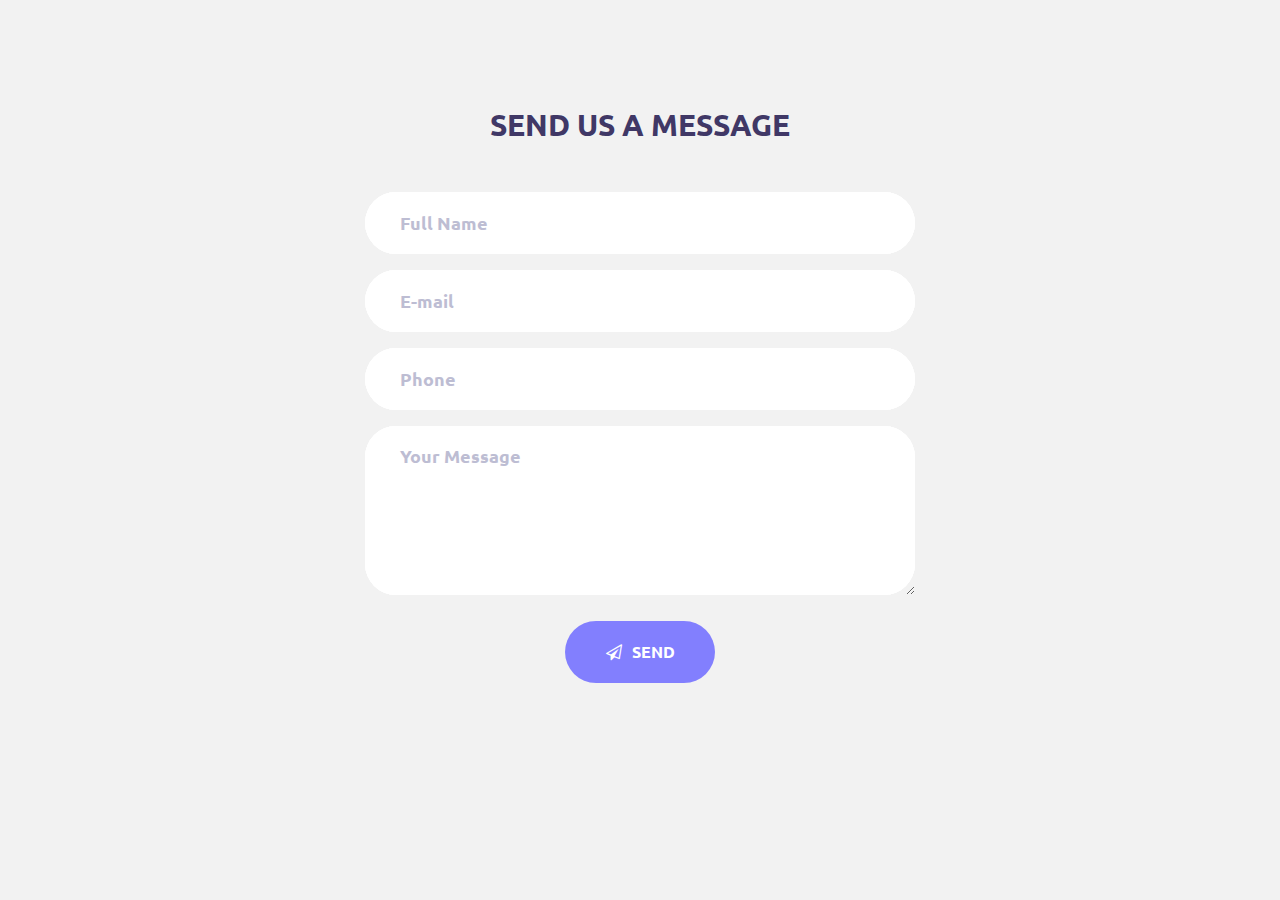
<file: ContactFrom/ContactFrom/index.html>
<!DOCTYPE html>
<html lang="en">
<head>
	<title>Contact</title>
	<meta charset="UTF-8">
	<meta name="viewport" content="width=device-width, initial-scale=1">
<!--===============================================================================================-->
	<link rel="icon" type="image/png" href="images/icons/favicon.ico"/>
<!--===============================================================================================-->
	<link rel="stylesheet" type="text/css" href="vendor/bootstrap/css/bootstrap.min.css">
<!--===============================================================================================-->
	<link rel="stylesheet" type="text/css" href="fonts/font-awesome-4.7.0/css/font-awesome.min.css">
<!--===============================================================================================-->
	<link rel="stylesheet" type="text/css" href="vendor/animate/animate.css">
<!--===============================================================================================-->
	<link rel="stylesheet" type="text/css" href="vendor/css-hamburgers/hamburgers.min.css">
<!--===============================================================================================-->
	<link rel="stylesheet" type="text/css" href="vendor/animsition/css/animsition.min.css">
<!--===============================================================================================-->
	<link rel="stylesheet" type="text/css" href="vendor/select2/select2.min.css">
<!--===============================================================================================-->
	<link rel="stylesheet" type="text/css" href="vendor/daterangepicker/daterangepicker.css">
<!--===============================================================================================-->
	<link rel="stylesheet" type="text/css" href="css/util.css">
	<link rel="stylesheet" type="text/css" href="css/main.css">
<!--===============================================================================================-->
</head>
<body>


	<div class="container-contact100">

		<div class="wrap-contact100">
			<form class="contact100-form validate-form">
				<span class="contact100-form-title">
					Send Us A Message
				</span>

				<div class="wrap-input100 validate-input" data-validate="Please enter your name">
					<input class="input100" type="text" name="name" placeholder="Full Name">
					<span class="focus-input100"></span>
				</div>

				<div class="wrap-input100 validate-input" data-validate = "Please enter your email: e@a.x">
					<input class="input100" type="text" name="email" placeholder="E-mail">
					<span class="focus-input100"></span>
				</div>

				<div class="wrap-input100 validate-input" data-validate = "Please enter your phone">
					<input class="input100" type="text" name="phone" placeholder="Phone">
					<span class="focus-input100"></span>
				</div>

				<div class="wrap-input100 validate-input" data-validate = "Please enter your message">
					<textarea class="input100" name="message" placeholder="Your Message"></textarea>
					<span class="focus-input100"></span>
				</div>

				<div class="container-contact100-form-btn">
					<button class="contact100-form-btn">
						<span>
							<i class="fa fa-paper-plane-o m-r-6" aria-hidden="true"></i>
							Send
						</span>
					</button>
				</div>
			</form>
		</div>
	</div>



	<div id="dropDownSelect1"></div>

<!--===============================================================================================-->
	<script src="vendor/jquery/jquery-3.2.1.min.js"></script>
<!--===============================================================================================-->
	<script src="vendor/animsition/js/animsition.min.js"></script>
<!--===============================================================================================-->
	<script src="vendor/bootstrap/js/popper.js"></script>
	<script src="vendor/bootstrap/js/bootstrap.min.js"></script>
<!--===============================================================================================-->
	<script src="vendor/select2/select2.min.js"></script>
<!--===============================================================================================-->
	<script src="vendor/daterangepicker/moment.min.js"></script>
	<script src="vendor/daterangepicker/daterangepicker.js"></script>
<!--===============================================================================================-->
	<script src="vendor/countdowntime/countdowntime.js"></script>
<!--===============================================================================================-->
	<script src="js/main.js"></script>

<!-- Global site tag (gtag.js) - Google Analytics -->
<script async src="https://www.googletagmanager.com/gtag/js?id=UA-23581568-13"></script>
<script>
  window.dataLayer = window.dataLayer || [];
  function gtag(){dataLayer.push(arguments);}
  gtag('js', new Date());

  gtag('config', 'UA-23581568-13');
</script>

</body>
</html>
</file>
<file: ContactFrom/ContactFrom/vendor/daterangepicker/daterangepicker.css>
.daterangepicker {
  position: absolute;
  color: inherit;
  background-color: #fff;
  border-radius: 4px;
  width: 278px;
  padding: 4px;
  margin-top: 1px;
  top: 100px;
  left: 20px;
  /* Calendars */ }
  .daterangepicker:before, .daterangepicker:after {
    position: absolute;
    display: inline-block;
    border-bottom-color: rgba(0, 0, 0, 0.2);
    content: ''; }
  .daterangepicker:before {
    top: -7px;
    border-right: 7px solid transparent;
    border-left: 7px solid transparent;
    border-bottom: 7px solid #ccc; }
  .daterangepicker:after {
    top: -6px;
    border-right: 6px solid transparent;
    border-bottom: 6px solid #fff;
    border-left: 6px solid transparent; }
  .daterangepicker.opensleft:before {
    right: 9px; }
  .daterangepicker.opensleft:after {
    right: 10px; }
  .daterangepicker.openscenter:before {
    left: 0;
    right: 0;
    width: 0;
    margin-left: auto;
    margin-right: auto; }
  .daterangepicker.openscenter:after {
    left: 0;
    right: 0;
    width: 0;
    margin-left: auto;
    margin-right: auto; }
  .daterangepicker.opensright:before {
    left: 9px; }
  .daterangepicker.opensright:after {
    left: 10px; }
  .daterangepicker.dropup {
    margin-top: -5px; }
    .daterangepicker.dropup:before {
      top: initial;
      bottom: -7px;
      border-bottom: initial;
      border-top: 7px solid #ccc; }
    .daterangepicker.dropup:after {
      top: initial;
      bottom: -6px;
      border-bottom: initial;
      border-top: 6px solid #fff; }
  .daterangepicker.dropdown-menu {
    max-width: none;
    z-index: 3001; }
  .daterangepicker.single .ranges, .daterangepicker.single .calendar {
    float: none; }
  .daterangepicker.show-calendar .calendar {
    display: block; }
  .daterangepicker .calendar {
    display: none;
    max-width: 270px;
    margin: 4px; }
    .daterangepicker .calendar.single .calendar-table {
      border: none; }
    .daterangepicker .calendar th, .daterangepicker .calendar td {
      white-space: nowrap;
      text-align: center;
      min-width: 32px; }
  .daterangepicker .calendar-table {
    border: 1px solid #fff;
    padding: 4px;
    border-radius: 4px;
    background-color: #fff; }
  .daterangepicker table {
    width: 100%;
    margin: 0; }
  .daterangepicker td, .daterangepicker th {
    text-align: center;
    width: 20px;
    height: 20px;
    border-radius: 4px;
    border: 1px solid transparent;
    white-space: nowrap;
    cursor: pointer; }
    .daterangepicker td.available:hover, .daterangepicker th.available:hover {
      background-color: #eee;
      border-color: transparent;
      color: inherit; }
    .daterangepicker td.week, .daterangepicker th.week {
      font-size: 80%;
      color: #ccc; }
  .daterangepicker td.off, .daterangepicker td.off.in-range, .daterangepicker td.off.start-date, .daterangepicker td.off.end-date {
    background-color: #fff;
    border-color: transparent;
    color: #999; }
  .daterangepicker td.in-range {
    background-color: #ebf4f8;
    border-color: transparent;
    color: #000;
    border-radius: 0; }
  .daterangepicker td.start-date {
    border-radius: 4px 0 0 4px; }
  .daterangepicker td.end-date {
    border-radius: 0 4px 4px 0; }
  .daterangepicker td.start-date.end-date {
    border-radius: 4px; }
  .daterangepicker td.active, .daterangepicker td.active:hover {
    background-color: #357ebd;
    border-color: transparent;
    color: #fff; }
  .daterangepicker th.month {
    width: auto; }
  .daterangepicker td.disabled, .daterangepicker option.disabled {
    color: #999;
    cursor: not-allowed;
    text-decoration: line-through; }
  .daterangepicker select.monthselect, .daterangepicker select.yearselect {
    font-size: 12px;
    padding: 1px;
    height: auto;
    margin: 0;
    cursor: default; }
  .daterangepicker select.monthselect {
    margin-right: 2%;
    width: 56%; }
  .daterangepicker select.yearselect {
    width: 40%; }
  .daterangepicker select.hourselect, .daterangepicker select.minuteselect, .daterangepicker select.secondselect, .daterangepicker select.ampmselect {
    width: 50px;
    margin-bottom: 0; }
  .daterangepicker .input-mini {
    border: 1px solid #ccc;
    border-radius: 4px;
    color: #555;
    height: 30px;
    line-height: 30px;
    display: block;
    vertical-align: middle;
    margin: 0 0 5px 0;
    padding: 0 6px 0 28px;
    width: 100%; }
    .daterangepicker .input-mini.active {
      border: 1px solid #08c;
      border-radius: 4px; }
  .daterangepicker .daterangepicker_input {
    position: relative; }
    .daterangepicker .daterangepicker_input i {
      position: absolute;
      left: 8px;
      top: 8px; }
  .daterangepicker.rtl .input-mini {
    padding-right: 28px;
    padding-left: 6px; }
  .daterangepicker.rtl .daterangepicker_input i {
    left: auto;
    right: 8px; }
  .daterangepicker .calendar-time {
    text-align: center;
    margin: 5px auto;
    line-height: 30px;
    position: relative;
    padding-left: 28px; }
    .daterangepicker .calendar-time select.disabled {
      color: #ccc;
      cursor: not-allowed; }

.ranges {
  font-size: 11px;
  float: none;
  margin: 4px;
  text-align: left; }
  .ranges ul {
    list-style: none;
    margin: 0 auto;
    padding: 0;
    width: 100%; }
  .ranges li {
    font-size: 13px;
    background-color: #f5f5f5;
    border: 1px solid #f5f5f5;
    border-radius: 4px;
    color: #08c;
    padding: 3px 12px;
    margin-bottom: 8px;
    cursor: pointer; }
    .ranges li:hover {
      background-color: #08c;
      border: 1px solid #08c;
      color: #fff; }
    .ranges li.active {
      background-color: #08c;
      border: 1px solid #08c;
      color: #fff; }

/*  Larger Screen Styling */
@media (min-width: 564px) {
  .daterangepicker {
    width: auto; }
    .daterangepicker .ranges ul {
      width: 160px; }
    .daterangepicker.single .ranges ul {
      width: 100%; }
    .daterangepicker.single .calendar.left {
      clear: none; }
    .daterangepicker.single.ltr .ranges, .daterangepicker.single.ltr .calendar {
      float: left; }
    .daterangepicker.single.rtl .ranges, .daterangepicker.single.rtl .calendar {
      float: right; }
    .daterangepicker.ltr {
      direction: ltr;
      text-align: left; }
      .daterangepicker.ltr .calendar.left {
        clear: left;
        margin-right: 0; }
        .daterangepicker.ltr .calendar.left .calendar-table {
          border-right: none;
          border-top-right-radius: 0;
          border-bottom-right-radius: 0; }
      .daterangepicker.ltr .calendar.right {
        margin-left: 0; }
        .daterangepicker.ltr .calendar.right .calendar-table {
          border-left: none;
          border-top-left-radius: 0;
          border-bottom-left-radius: 0; }
      .daterangepicker.ltr .left .daterangepicker_input {
        padding-right: 12px; }
      .daterangepicker.ltr .calendar.left .calendar-table {
        padding-right: 12px; }
      .daterangepicker.ltr .ranges, .daterangepicker.ltr .calendar {
        float: left; }
    .daterangepicker.rtl {
      direction: rtl;
      text-align: right; }
      .daterangepicker.rtl .calendar.left {
        clear: right;
        margin-left: 0; }
        .daterangepicker.rtl .calendar.left .calendar-table {
          border-left: none;
          border-top-left-radius: 0;
          border-bottom-left-radius: 0; }
      .daterangepicker.rtl .calendar.right {
        margin-right: 0; }
        .daterangepicker.rtl .calendar.right .calendar-table {
          border-right: none;
          border-top-right-radius: 0;
          border-bottom-right-radius: 0; }
      .daterangepicker.rtl .left .daterangepicker_input {
        padding-left: 12px; }
      .daterangepicker.rtl .calendar.left .calendar-table {
        padding-left: 12px; }
      .daterangepicker.rtl .ranges, .daterangepicker.rtl .calendar {
        text-align: right;
        float: right; } }
@media (min-width: 730px) {
  .daterangepicker .ranges {
    width: auto; }
  .daterangepicker.ltr .ranges {
    float: left; }
  .daterangepicker.rtl .ranges {
    float: right; }
  .daterangepicker .calendar.left {
    clear: none !important; } }
</file>
<file: ContactFrom/ContactFrom/css/util.css>
/*[ FONT SIZE ]
///////////////////////////////////////////////////////////
*/
.fs-1 {font-size: 1px;}
.fs-2 {font-size: 2px;}
.fs-3 {font-size: 3px;}
.fs-4 {font-size: 4px;}
.fs-5 {font-size: 5px;}
.fs-6 {font-size: 6px;}
.fs-7 {font-size: 7px;}
.fs-8 {font-size: 8px;}
.fs-9 {font-size: 9px;}
.fs-10 {font-size: 10px;}
.fs-11 {font-size: 11px;}
.fs-12 {font-size: 12px;}
.fs-13 {font-size: 13px;}
.fs-14 {font-size: 14px;}
.fs-15 {font-size: 15px;}
.fs-16 {font-size: 16px;}
.fs-17 {font-size: 17px;}
.fs-18 {font-size: 18px;}
.fs-19 {font-size: 19px;}
.fs-20 {font-size: 20px;}
.fs-21 {font-size: 21px;}
.fs-22 {font-size: 22px;}
.fs-23 {font-size: 23px;}
.fs-24 {font-size: 24px;}
.fs-25 {font-size: 25px;}
.fs-26 {font-size: 26px;}
.fs-27 {font-size: 27px;}
.fs-28 {font-size: 28px;}
.fs-29 {font-size: 29px;}
.fs-30 {font-size: 30px;}
.fs-31 {font-size: 31px;}
.fs-32 {font-size: 32px;}
.fs-33 {font-size: 33px;}
.fs-34 {font-size: 34px;}
.fs-35 {font-size: 35px;}
.fs-36 {font-size: 36px;}
.fs-37 {font-size: 37px;}
.fs-38 {font-size: 38px;}
.fs-39 {font-size: 39px;}
.fs-40 {font-size: 40px;}
.fs-41 {font-size: 41px;}
.fs-42 {font-size: 42px;}
.fs-43 {font-size: 43px;}
.fs-44 {font-size: 44px;}
.fs-45 {font-size: 45px;}
.fs-46 {font-size: 46px;}
.fs-47 {font-size: 47px;}
.fs-48 {font-size: 48px;}
.fs-49 {font-size: 49px;}
.fs-50 {font-size: 50px;}
.fs-51 {font-size: 51px;}
.fs-52 {font-size: 52px;}
.fs-53 {font-size: 53px;}
.fs-54 {font-size: 54px;}
.fs-55 {font-size: 55px;}
.fs-56 {font-size: 56px;}
.fs-57 {font-size: 57px;}
.fs-58 {font-size: 58px;}
.fs-59 {font-size: 59px;}
.fs-60 {font-size: 60px;}
.fs-61 {font-size: 61px;}
.fs-62 {font-size: 62px;}
.fs-63 {font-size: 63px;}
.fs-64 {font-size: 64px;}
.fs-65 {font-size: 65px;}
.fs-66 {font-size: 66px;}
.fs-67 {font-size: 67px;}
.fs-68 {font-size: 68px;}
.fs-69 {font-size: 69px;}
.fs-70 {font-size: 70px;}
.fs-71 {font-size: 71px;}
.fs-72 {font-size: 72px;}
.fs-73 {font-size: 73px;}
.fs-74 {font-size: 74px;}
.fs-75 {font-size: 75px;}
.fs-76 {font-size: 76px;}
.fs-77 {font-size: 77px;}
.fs-78 {font-size: 78px;}
.fs-79 {font-size: 79px;}
.fs-80 {font-size: 80px;}
.fs-81 {font-size: 81px;}
.fs-82 {font-size: 82px;}
.fs-83 {font-size: 83px;}
.fs-84 {font-size: 84px;}
.fs-85 {font-size: 85px;}
.fs-86 {font-size: 86px;}
.fs-87 {font-size: 87px;}
.fs-88 {font-size: 88px;}
.fs-89 {font-size: 89px;}
.fs-90 {font-size: 90px;}
.fs-91 {font-size: 91px;}
.fs-92 {font-size: 92px;}
.fs-93 {font-size: 93px;}
.fs-94 {font-size: 94px;}
.fs-95 {font-size: 95px;}
.fs-96 {font-size: 96px;}
.fs-97 {font-size: 97px;}
.fs-98 {font-size: 98px;}
.fs-99 {font-size: 99px;}
.fs-100 {font-size: 100px;}
.fs-101 {font-size: 101px;}
.fs-102 {font-size: 102px;}
.fs-103 {font-size: 103px;}
.fs-104 {font-size: 104px;}
.fs-105 {font-size: 105px;}
.fs-106 {font-size: 106px;}
.fs-107 {font-size: 107px;}
.fs-108 {font-size: 108px;}
.fs-109 {font-size: 109px;}
.fs-110 {font-size: 110px;}
.fs-111 {font-size: 111px;}
.fs-112 {font-size: 112px;}
.fs-113 {font-size: 113px;}
.fs-114 {font-size: 114px;}
.fs-115 {font-size: 115px;}
.fs-116 {font-size: 116px;}
.fs-117 {font-size: 117px;}
.fs-118 {font-size: 118px;}
.fs-119 {font-size: 119px;}
.fs-120 {font-size: 120px;}
.fs-121 {font-size: 121px;}
.fs-122 {font-size: 122px;}
.fs-123 {font-size: 123px;}
.fs-124 {font-size: 124px;}
.fs-125 {font-size: 125px;}
.fs-126 {font-size: 126px;}
.fs-127 {font-size: 127px;}
.fs-128 {font-size: 128px;}
.fs-129 {font-size: 129px;}
.fs-130 {font-size: 130px;}
.fs-131 {font-size: 131px;}
.fs-132 {font-size: 132px;}
.fs-133 {font-size: 133px;}
.fs-134 {font-size: 134px;}
.fs-135 {font-size: 135px;}
.fs-136 {font-size: 136px;}
.fs-137 {font-size: 137px;}
.fs-138 {font-size: 138px;}
.fs-139 {font-size: 139px;}
.fs-140 {font-size: 140px;}
.fs-141 {font-size: 141px;}
.fs-142 {font-size: 142px;}
.fs-143 {font-size: 143px;}
.fs-144 {font-size: 144px;}
.fs-145 {font-size: 145px;}
.fs-146 {font-size: 146px;}
.fs-147 {font-size: 147px;}
.fs-148 {font-size: 148px;}
.fs-149 {font-size: 149px;}
.fs-150 {font-size: 150px;}
.fs-151 {font-size: 151px;}
.fs-152 {font-size: 152px;}
.fs-153 {font-size: 153px;}
.fs-154 {font-size: 154px;}
.fs-155 {font-size: 155px;}
.fs-156 {font-size: 156px;}
.fs-157 {font-size: 157px;}
.fs-158 {font-size: 158px;}
.fs-159 {font-size: 159px;}
.fs-160 {font-size: 160px;}
.fs-161 {font-size: 161px;}
.fs-162 {font-size: 162px;}
.fs-163 {font-size: 163px;}
.fs-164 {font-size: 164px;}
.fs-165 {font-size: 165px;}
.fs-166 {font-size: 166px;}
.fs-167 {font-size: 167px;}
.fs-168 {font-size: 168px;}
.fs-169 {font-size: 169px;}
.fs-170 {font-size: 170px;}
.fs-171 {font-size: 171px;}
.fs-172 {font-size: 172px;}
.fs-173 {font-size: 173px;}
.fs-174 {font-size: 174px;}
.fs-175 {font-size: 175px;}
.fs-176 {font-size: 176px;}
.fs-177 {font-size: 177px;}
.fs-178 {font-size: 178px;}
.fs-179 {font-size: 179px;}
.fs-180 {font-size: 180px;}
.fs-181 {font-size: 181px;}
.fs-182 {font-size: 182px;}
.fs-183 {font-size: 183px;}
.fs-184 {font-size: 184px;}
.fs-185 {font-size: 185px;}
.fs-186 {font-size: 186px;}
.fs-187 {font-size: 187px;}
.fs-188 {font-size: 188px;}
.fs-189 {font-size: 189px;}
.fs-190 {font-size: 190px;}
.fs-191 {font-size: 191px;}
.fs-192 {font-size: 192px;}
.fs-193 {font-size: 193px;}
.fs-194 {font-size: 194px;}
.fs-195 {font-size: 195px;}
.fs-196 {font-size: 196px;}
.fs-197 {font-size: 197px;}
.fs-198 {font-size: 198px;}
.fs-199 {font-size: 199px;}
.fs-200 {font-size: 200px;}

/*[ PADDING ]
///////////////////////////////////////////////////////////
*/
.p-t-0 {padding-top: 0px;}
.p-t-1 {padding-top: 1px;}
.p-t-2 {padding-top: 2px;}
.p-t-3 {padding-top: 3px;}
.p-t-4 {padding-top: 4px;}
.p-t-5 {padding-top: 5px;}
.p-t-6 {padding-top: 6px;}
.p-t-7 {padding-top: 7px;}
.p-t-8 {padding-top: 8px;}
.p-t-9 {padding-top: 9px;}
.p-t-10 {padding-top: 10px;}
.p-t-11 {padding-top: 11px;}
.p-t-12 {padding-top: 12px;}
.p-t-13 {padding-top: 13px;}
.p-t-14 {padding-top: 14px;}
.p-t-15 {padding-top: 15px;}
.p-t-16 {padding-top: 16px;}
.p-t-17 {padding-top: 17px;}
.p-t-18 {padding-top: 18px;}
.p-t-19 {padding-top: 19px;}
.p-t-20 {padding-top: 20px;}
.p-t-21 {padding-top: 21px;}
.p-t-22 {padding-top: 22px;}
.p-t-23 {padding-top: 23px;}
.p-t-24 {padding-top: 24px;}
.p-t-25 {padding-top: 25px;}
.p-t-26 {padding-top: 26px;}
.p-t-27 {padding-top: 27px;}
.p-t-28 {padding-top: 28px;}
.p-t-29 {padding-top: 29px;}
.p-t-30 {padding-top: 30px;}
.p-t-31 {padding-top: 31px;}
.p-t-32 {padding-top: 32px;}
.p-t-33 {padding-top: 33px;}
.p-t-34 {padding-top: 34px;}
.p-t-35 {padding-top: 35px;}
.p-t-36 {padding-top: 36px;}
.p-t-37 {padding-top: 37px;}
.p-t-38 {padding-top: 38px;}
.p-t-39 {padding-top: 39px;}
.p-t-40 {padding-top: 40px;}
.p-t-41 {padding-top: 41px;}
.p-t-42 {padding-top: 42px;}
.p-t-43 {padding-top: 43px;}
.p-t-44 {padding-top: 44px;}
.p-t-45 {padding-top: 45px;}
.p-t-46 {padding-top: 46px;}
.p-t-47 {padding-top: 47px;}
.p-t-48 {padding-top: 48px;}
.p-t-49 {padding-top: 49px;}
.p-t-50 {padding-top: 50px;}
.p-t-51 {padding-top: 51px;}
.p-t-52 {padding-top: 52px;}
.p-t-53 {padding-top: 53px;}
.p-t-54 {padding-top: 54px;}
.p-t-55 {padding-top: 55px;}
.p-t-56 {padding-top: 56px;}
.p-t-57 {padding-top: 57px;}
.p-t-58 {padding-top: 58px;}
.p-t-59 {padding-top: 59px;}
.p-t-60 {padding-top: 60px;}
.p-t-61 {padding-top: 61px;}
.p-t-62 {padding-top: 62px;}
.p-t-63 {padding-top: 63px;}
.p-t-64 {padding-top: 64px;}
.p-t-65 {padding-top: 65px;}
.p-t-66 {padding-top: 66px;}
.p-t-67 {padding-top: 67px;}
.p-t-68 {padding-top: 68px;}
.p-t-69 {padding-top: 69px;}
.p-t-70 {padding-top: 70px;}
.p-t-71 {padding-top: 71px;}
.p-t-72 {padding-top: 72px;}
.p-t-73 {padding-top: 73px;}
.p-t-74 {padding-top: 74px;}
.p-t-75 {padding-top: 75px;}
.p-t-76 {padding-top: 76px;}
.p-t-77 {padding-top: 77px;}
.p-t-78 {padding-top: 78px;}
.p-t-79 {padding-top: 79px;}
.p-t-80 {padding-top: 80px;}
.p-t-81 {padding-top: 81px;}
.p-t-82 {padding-top: 82px;}
.p-t-83 {padding-top: 83px;}
.p-t-84 {padding-top: 84px;}
.p-t-85 {padding-top: 85px;}
.p-t-86 {padding-top: 86px;}
.p-t-87 {padding-top: 87px;}
.p-t-88 {padding-top: 88px;}
.p-t-89 {padding-top: 89px;}
.p-t-90 {padding-top: 90px;}
.p-t-91 {padding-top: 91px;}
.p-t-92 {padding-top: 92px;}
.p-t-93 {padding-top: 93px;}
.p-t-94 {padding-top: 94px;}
.p-t-95 {padding-top: 95px;}
.p-t-96 {padding-top: 96px;}
.p-t-97 {padding-top: 97px;}
.p-t-98 {padding-top: 98px;}
.p-t-99 {padding-top: 99px;}
.p-t-100 {padding-top: 100px;}
.p-t-101 {padding-top: 101px;}
.p-t-102 {padding-top: 102px;}
.p-t-103 {padding-top: 103px;}
.p-t-104 {padding-top: 104px;}
.p-t-105 {padding-top: 105px;}
.p-t-106 {padding-top: 106px;}
.p-t-107 {padding-top: 107px;}
.p-t-108 {padding-top: 108px;}
.p-t-109 {padding-top: 109px;}
.p-t-110 {padding-top: 110px;}
.p-t-111 {padding-top: 111px;}
.p-t-112 {padding-top: 112px;}
.p-t-113 {padding-top: 113px;}
.p-t-114 {padding-top: 114px;}
.p-t-115 {padding-top: 115px;}
.p-t-116 {padding-top: 116px;}
.p-t-117 {padding-top: 117px;}
.p-t-118 {padding-top: 118px;}
.p-t-119 {padding-top: 119px;}
.p-t-120 {padding-top: 120px;}
.p-t-121 {padding-top: 121px;}
.p-t-122 {padding-top: 122px;}
.p-t-123 {padding-top: 123px;}
.p-t-124 {padding-top: 124px;}
.p-t-125 {padding-top: 125px;}
.p-t-126 {padding-top: 126px;}
.p-t-127 {padding-top: 127px;}
.p-t-128 {padding-top: 128px;}
.p-t-129 {padding-top: 129px;}
.p-t-130 {padding-top: 130px;}
.p-t-131 {padding-top: 131px;}
.p-t-132 {padding-top: 132px;}
.p-t-133 {padding-top: 133px;}
.p-t-134 {padding-top: 134px;}
.p-t-135 {padding-top: 135px;}
.p-t-136 {padding-top: 136px;}
.p-t-137 {padding-top: 137px;}
.p-t-138 {padding-top: 138px;}
.p-t-139 {padding-top: 139px;}
.p-t-140 {padding-top: 140px;}
.p-t-141 {padding-top: 141px;}
.p-t-142 {padding-top: 142px;}
.p-t-143 {padding-top: 143px;}
.p-t-144 {padding-top: 144px;}
.p-t-145 {padding-top: 145px;}
.p-t-146 {padding-top: 146px;}
.p-t-147 {padding-top: 147px;}
.p-t-148 {padding-top: 148px;}
.p-t-149 {padding-top: 149px;}
.p-t-150 {padding-top: 150px;}
.p-t-151 {padding-top: 151px;}
.p-t-152 {padding-top: 152px;}
.p-t-153 {padding-top: 153px;}
.p-t-154 {padding-top: 154px;}
.p-t-155 {padding-top: 155px;}
.p-t-156 {padding-top: 156px;}
.p-t-157 {padding-top: 157px;}
.p-t-158 {padding-top: 158px;}
.p-t-159 {padding-top: 159px;}
.p-t-160 {padding-top: 160px;}
.p-t-161 {padding-top: 161px;}
.p-t-162 {padding-top: 162px;}
.p-t-163 {padding-top: 163px;}
.p-t-164 {padding-top: 164px;}
.p-t-165 {padding-top: 165px;}
.p-t-166 {padding-top: 166px;}
.p-t-167 {padding-top: 167px;}
.p-t-168 {padding-top: 168px;}
.p-t-169 {padding-top: 169px;}
.p-t-170 {padding-top: 170px;}
.p-t-171 {padding-top: 171px;}
.p-t-172 {padding-top: 172px;}
.p-t-173 {padding-top: 173px;}
.p-t-174 {padding-top: 174px;}
.p-t-175 {padding-top: 175px;}
.p-t-176 {padding-top: 176px;}
.p-t-177 {padding-top: 177px;}
.p-t-178 {padding-top: 178px;}
.p-t-179 {padding-top: 179px;}
.p-t-180 {padding-top: 180px;}
.p-t-181 {padding-top: 181px;}
.p-t-182 {padding-top: 182px;}
.p-t-183 {padding-top: 183px;}
.p-t-184 {padding-top: 184px;}
.p-t-185 {padding-top: 185px;}
.p-t-186 {padding-top: 186px;}
.p-t-187 {padding-top: 187px;}
.p-t-188 {padding-top: 188px;}
.p-t-189 {padding-top: 189px;}
.p-t-190 {padding-top: 190px;}
.p-t-191 {padding-top: 191px;}
.p-t-192 {padding-top: 192px;}
.p-t-193 {padding-top: 193px;}
.p-t-194 {padding-top: 194px;}
.p-t-195 {padding-top: 195px;}
.p-t-196 {padding-top: 196px;}
.p-t-197 {padding-top: 197px;}
.p-t-198 {padding-top: 198px;}
.p-t-199 {padding-top: 199px;}
.p-t-200 {padding-top: 200px;}
.p-t-201 {padding-top: 201px;}
.p-t-202 {padding-top: 202px;}
.p-t-203 {padding-top: 203px;}
.p-t-204 {padding-top: 204px;}
.p-t-205 {padding-top: 205px;}
.p-t-206 {padding-top: 206px;}
.p-t-207 {padding-top: 207px;}
.p-t-208 {padding-top: 208px;}
.p-t-209 {padding-top: 209px;}
.p-t-210 {padding-top: 210px;}
.p-t-211 {padding-top: 211px;}
.p-t-212 {padding-top: 212px;}
.p-t-213 {padding-top: 213px;}
.p-t-214 {padding-top: 214px;}
.p-t-215 {padding-top: 215px;}
.p-t-216 {padding-top: 216px;}
.p-t-217 {padding-top: 217px;}
.p-t-218 {padding-top: 218px;}
.p-t-219 {padding-top: 219px;}
.p-t-220 {padding-top: 220px;}
.p-t-221 {padding-top: 221px;}
.p-t-222 {padding-top: 222px;}
.p-t-223 {padding-top: 223px;}
.p-t-224 {padding-top: 224px;}
.p-t-225 {padding-top: 225px;}
.p-t-226 {padding-top: 226px;}
.p-t-227 {padding-top: 227px;}
.p-t-228 {padding-top: 228px;}
.p-t-229 {padding-top: 229px;}
.p-t-230 {padding-top: 230px;}
.p-t-231 {padding-top: 231px;}
.p-t-232 {padding-top: 232px;}
.p-t-233 {padding-top: 233px;}
.p-t-234 {padding-top: 234px;}
.p-t-235 {padding-top: 235px;}
.p-t-236 {padding-top: 236px;}
.p-t-237 {padding-top: 237px;}
.p-t-238 {padding-top: 238px;}
.p-t-239 {padding-top: 239px;}
.p-t-240 {padding-top: 240px;}
.p-t-241 {padding-top: 241px;}
.p-t-242 {padding-top: 242px;}
.p-t-243 {padding-top: 243px;}
.p-t-244 {padding-top: 244px;}
.p-t-245 {padding-top: 245px;}
.p-t-246 {padding-top: 246px;}
.p-t-247 {padding-top: 247px;}
.p-t-248 {padding-top: 248px;}
.p-t-249 {padding-top: 249px;}
.p-t-250 {padding-top: 250px;}
.p-b-0 {padding-bottom: 0px;}
.p-b-1 {padding-bottom: 1px;}
.p-b-2 {padding-bottom: 2px;}
.p-b-3 {padding-bottom: 3px;}
.p-b-4 {padding-bottom: 4px;}
.p-b-5 {padding-bottom: 5px;}
.p-b-6 {padding-bottom: 6px;}
.p-b-7 {padding-bottom: 7px;}
.p-b-8 {padding-bottom: 8px;}
.p-b-9 {padding-bottom: 9px;}
.p-b-10 {padding-bottom: 10px;}
.p-b-11 {padding-bottom: 11px;}
.p-b-12 {padding-bottom: 12px;}
.p-b-13 {padding-bottom: 13px;}
.p-b-14 {padding-bottom: 14px;}
.p-b-15 {padding-bottom: 15px;}
.p-b-16 {padding-bottom: 16px;}
.p-b-17 {padding-bottom: 17px;}
.p-b-18 {padding-bottom: 18px;}
.p-b-19 {padding-bottom: 19px;}
.p-b-20 {padding-bottom: 20px;}
.p-b-21 {padding-bottom: 21px;}
.p-b-22 {padding-bottom: 22px;}
.p-b-23 {padding-bottom: 23px;}
.p-b-24 {padding-bottom: 24px;}
.p-b-25 {padding-bottom: 25px;}
.p-b-26 {padding-bottom: 26px;}
.p-b-27 {padding-bottom: 27px;}
.p-b-28 {padding-bottom: 28px;}
.p-b-29 {padding-bottom: 29px;}
.p-b-30 {padding-bottom: 30px;}
.p-b-31 {padding-bottom: 31px;}
.p-b-32 {padding-bottom: 32px;}
.p-b-33 {padding-bottom: 33px;}
.p-b-34 {padding-bottom: 34px;}
.p-b-35 {padding-bottom: 35px;}
.p-b-36 {padding-bottom: 36px;}
.p-b-37 {padding-bottom: 37px;}
.p-b-38 {padding-bottom: 38px;}
.p-b-39 {padding-bottom: 39px;}
.p-b-40 {padding-bottom: 40px;}
.p-b-41 {padding-bottom: 41px;}
.p-b-42 {padding-bottom: 42px;}
.p-b-43 {padding-bottom: 43px;}
.p-b-44 {padding-bottom: 44px;}
.p-b-45 {padding-bottom: 45px;}
.p-b-46 {padding-bottom: 46px;}
.p-b-47 {padding-bottom: 47px;}
.p-b-48 {padding-bottom: 48px;}
.p-b-49 {padding-bottom: 49px;}
.p-b-50 {padding-bottom: 50px;}
.p-b-51 {padding-bottom: 51px;}
.p-b-52 {padding-bottom: 52px;}
.p-b-53 {padding-bottom: 53px;}
.p-b-54 {padding-bottom: 54px;}
.p-b-55 {padding-bottom: 55px;}
.p-b-56 {padding-bottom: 56px;}
.p-b-57 {padding-bottom: 57px;}
.p-b-58 {padding-bottom: 58px;}
.p-b-59 {padding-bottom: 59px;}
.p-b-60 {padding-bottom: 60px;}
.p-b-61 {padding-bottom: 61px;}
.p-b-62 {padding-bottom: 62px;}
.p-b-63 {padding-bottom: 63px;}
.p-b-64 {padding-bottom: 64px;}
.p-b-65 {padding-bottom: 65px;}
.p-b-66 {padding-bottom: 66px;}
.p-b-67 {padding-bottom: 67px;}
.p-b-68 {padding-bottom: 68px;}
.p-b-69 {padding-bottom: 69px;}
.p-b-70 {padding-bottom: 70px;}
.p-b-71 {padding-bottom: 71px;}
.p-b-72 {padding-bottom: 72px;}
.p-b-73 {padding-bottom: 73px;}
.p-b-74 {padding-bottom: 74px;}
.p-b-75 {padding-bottom: 75px;}
.p-b-76 {padding-bottom: 76px;}
.p-b-77 {padding-bottom: 77px;}
.p-b-78 {padding-bottom: 78px;}
.p-b-79 {padding-bottom: 79px;}
.p-b-80 {padding-bottom: 80px;}
.p-b-81 {padding-bottom: 81px;}
.p-b-82 {padding-bottom: 82px;}
.p-b-83 {padding-bottom: 83px;}
.p-b-84 {padding-bottom: 84px;}
.p-b-85 {padding-bottom: 85px;}
.p-b-86 {padding-bottom: 86px;}
.p-b-87 {padding-bottom: 87px;}
.p-b-88 {padding-bottom: 88px;}
.p-b-89 {padding-bottom: 89px;}
.p-b-90 {padding-bottom: 90px;}
.p-b-91 {padding-bottom: 91px;}
.p-b-92 {padding-bottom: 92px;}
.p-b-93 {padding-bottom: 93px;}
.p-b-94 {padding-bottom: 94px;}
.p-b-95 {padding-bottom: 95px;}
.p-b-96 {padding-bottom: 96px;}
.p-b-97 {padding-bottom: 97px;}
.p-b-98 {padding-bottom: 98px;}
.p-b-99 {padding-bottom: 99px;}
.p-b-100 {padding-bottom: 100px;}
.p-b-101 {padding-bottom: 101px;}
.p-b-102 {padding-bottom: 102px;}
.p-b-103 {padding-bottom: 103px;}
.p-b-104 {padding-bottom: 104px;}
.p-b-105 {padding-bottom: 105px;}
.p-b-106 {padding-bottom: 106px;}
.p-b-107 {padding-bottom: 107px;}
.p-b-108 {padding-bottom: 108px;}
.p-b-109 {padding-bottom: 109px;}
.p-b-110 {padding-bottom: 110px;}
.p-b-111 {padding-bottom: 111px;}
.p-b-112 {padding-bottom: 112px;}
.p-b-113 {padding-bottom: 113px;}
.p-b-114 {padding-bottom: 114px;}
.p-b-115 {padding-bottom: 115px;}
.p-b-116 {padding-bottom: 116px;}
.p-b-117 {padding-bottom: 117px;}
.p-b-118 {padding-bottom: 118px;}
.p-b-119 {padding-bottom: 119px;}
.p-b-120 {padding-bottom: 120px;}
.p-b-121 {padding-bottom: 121px;}
.p-b-122 {padding-bottom: 122px;}
.p-b-123 {padding-bottom: 123px;}
.p-b-124 {padding-bottom: 124px;}
.p-b-125 {padding-bottom: 125px;}
.p-b-126 {padding-bottom: 126px;}
.p-b-127 {padding-bottom: 127px;}
.p-b-128 {padding-bottom: 128px;}
.p-b-129 {padding-bottom: 129px;}
.p-b-130 {padding-bottom: 130px;}
.p-b-131 {padding-bottom: 131px;}
.p-b-132 {padding-bottom: 132px;}
.p-b-133 {padding-bottom: 133px;}
.p-b-134 {padding-bottom: 134px;}
.p-b-135 {padding-bottom: 135px;}
.p-b-136 {padding-bottom: 136px;}
.p-b-137 {padding-bottom: 137px;}
.p-b-138 {padding-bottom: 138px;}
.p-b-139 {padding-bottom: 139px;}
.p-b-140 {padding-bottom: 140px;}
.p-b-141 {padding-bottom: 141px;}
.p-b-142 {padding-bottom: 142px;}
.p-b-143 {padding-bottom: 143px;}
.p-b-144 {padding-bottom: 144px;}
.p-b-145 {padding-bottom: 145px;}
.p-b-146 {padding-bottom: 146px;}
.p-b-147 {padding-bottom: 147px;}
.p-b-148 {padding-bottom: 148px;}
.p-b-149 {padding-bottom: 149px;}
.p-b-150 {padding-bottom: 150px;}
.p-b-151 {padding-bottom: 151px;}
.p-b-152 {padding-bottom: 152px;}
.p-b-153 {padding-bottom: 153px;}
.p-b-154 {padding-bottom: 154px;}
.p-b-155 {padding-bottom: 155px;}
.p-b-156 {padding-bottom: 156px;}
.p-b-157 {padding-bottom: 157px;}
.p-b-158 {padding-bottom: 158px;}
.p-b-159 {padding-bottom: 159px;}
.p-b-160 {padding-bottom: 160px;}
.p-b-161 {padding-bottom: 161px;}
.p-b-162 {padding-bottom: 162px;}
.p-b-163 {padding-bottom: 163px;}
.p-b-164 {padding-bottom: 164px;}
.p-b-165 {padding-bottom: 165px;}
.p-b-166 {padding-bottom: 166px;}
.p-b-167 {padding-bottom: 167px;}
.p-b-168 {padding-bottom: 168px;}
.p-b-169 {padding-bottom: 169px;}
.p-b-170 {padding-bottom: 170px;}
.p-b-171 {padding-bottom: 171px;}
.p-b-172 {padding-bottom: 172px;}
.p-b-173 {padding-bottom: 173px;}
.p-b-174 {padding-bottom: 174px;}
.p-b-175 {padding-bottom: 175px;}
.p-b-176 {padding-bottom: 176px;}
.p-b-177 {padding-bottom: 177px;}
.p-b-178 {padding-bottom: 178px;}
.p-b-179 {padding-bottom: 179px;}
.p-b-180 {padding-bottom: 180px;}
.p-b-181 {padding-bottom: 181px;}
.p-b-182 {padding-bottom: 182px;}
.p-b-183 {padding-bottom: 183px;}
.p-b-184 {padding-bottom: 184px;}
.p-b-185 {padding-bottom: 185px;}
.p-b-186 {padding-bottom: 186px;}
.p-b-187 {padding-bottom: 187px;}
.p-b-188 {padding-bottom: 188px;}
.p-b-189 {padding-bottom: 189px;}
.p-b-190 {padding-bottom: 190px;}
.p-b-191 {padding-bottom: 191px;}
.p-b-192 {padding-bottom: 192px;}
.p-b-193 {padding-bottom: 193px;}
.p-b-194 {padding-bottom: 194px;}
.p-b-195 {padding-bottom: 195px;}
.p-b-196 {padding-bottom: 196px;}
.p-b-197 {padding-bottom: 197px;}
.p-b-198 {padding-bottom: 198px;}
.p-b-199 {padding-bottom: 199px;}
.p-b-200 {padding-bottom: 200px;}
.p-b-201 {padding-bottom: 201px;}
.p-b-202 {padding-bottom: 202px;}
.p-b-203 {padding-bottom: 203px;}
.p-b-204 {padding-bottom: 204px;}
.p-b-205 {padding-bottom: 205px;}
.p-b-206 {padding-bottom: 206px;}
.p-b-207 {padding-bottom: 207px;}
.p-b-208 {padding-bottom: 208px;}
.p-b-209 {padding-bottom: 209px;}
.p-b-210 {padding-bottom: 210px;}
.p-b-211 {padding-bottom: 211px;}
.p-b-212 {padding-bottom: 212px;}
.p-b-213 {padding-bottom: 213px;}
.p-b-214 {padding-bottom: 214px;}
.p-b-215 {padding-bottom: 215px;}
.p-b-216 {padding-bottom: 216px;}
.p-b-217 {padding-bottom: 217px;}
.p-b-218 {padding-bottom: 218px;}
.p-b-219 {padding-bottom: 219px;}
.p-b-220 {padding-bottom: 220px;}
.p-b-221 {padding-bottom: 221px;}
.p-b-222 {padding-bottom: 222px;}
.p-b-223 {padding-bottom: 223px;}
.p-b-224 {padding-bottom: 224px;}
.p-b-225 {padding-bottom: 225px;}
.p-b-226 {padding-bottom: 226px;}
.p-b-227 {padding-bottom: 227px;}
.p-b-228 {padding-bottom: 228px;}
.p-b-229 {padding-bottom: 229px;}
.p-b-230 {padding-bottom: 230px;}
.p-b-231 {padding-bottom: 231px;}
.p-b-232 {padding-bottom: 232px;}
.p-b-233 {padding-bottom: 233px;}
.p-b-234 {padding-bottom: 234px;}
.p-b-235 {padding-bottom: 235px;}
.p-b-236 {padding-bottom: 236px;}
.p-b-237 {padding-bottom: 237px;}
.p-b-238 {padding-bottom: 238px;}
.p-b-239 {padding-bottom: 239px;}
.p-b-240 {padding-bottom: 240px;}
.p-b-241 {padding-bottom: 241px;}
.p-b-242 {padding-bottom: 242px;}
.p-b-243 {padding-bottom: 243px;}
.p-b-244 {padding-bottom: 244px;}
.p-b-245 {padding-bottom: 245px;}
.p-b-246 {padding-bottom: 246px;}
.p-b-247 {padding-bottom: 247px;}
.p-b-248 {padding-bottom: 248px;}
.p-b-249 {padding-bottom: 249px;}
.p-b-250 {padding-bottom: 250px;}
.p-l-0 {padding-left: 0px;}
.p-l-1 {padding-left: 1px;}
.p-l-2 {padding-left: 2px;}
.p-l-3 {padding-left: 3px;}
.p-l-4 {padding-left: 4px;}
.p-l-5 {padding-left: 5px;}
.p-l-6 {padding-left: 6px;}
.p-l-7 {padding-left: 7px;}
.p-l-8 {padding-left: 8px;}
.p-l-9 {padding-left: 9px;}
.p-l-10 {padding-left: 10px;}
.p-l-11 {padding-left: 11px;}
.p-l-12 {padding-left: 12px;}
.p-l-13 {padding-left: 13px;}
.p-l-14 {padding-left: 14px;}
.p-l-15 {padding-left: 15px;}
.p-l-16 {padding-left: 16px;}
.p-l-17 {padding-left: 17px;}
.p-l-18 {padding-left: 18px;}
.p-l-19 {padding-left: 19px;}
.p-l-20 {padding-left: 20px;}
.p-l-21 {padding-left: 21px;}
.p-l-22 {padding-left: 22px;}
.p-l-23 {padding-left: 23px;}
.p-l-24 {padding-left: 24px;}
.p-l-25 {padding-left: 25px;}
.p-l-26 {padding-left: 26px;}
.p-l-27 {padding-left: 27px;}
.p-l-28 {padding-left: 28px;}
.p-l-29 {padding-left: 29px;}
.p-l-30 {padding-left: 30px;}
.p-l-31 {padding-left: 31px;}
.p-l-32 {padding-left: 32px;}
.p-l-33 {padding-left: 33px;}
.p-l-34 {padding-left: 34px;}
.p-l-35 {padding-left: 35px;}
.p-l-36 {padding-left: 36px;}
.p-l-37 {padding-left: 37px;}
.p-l-38 {padding-left: 38px;}
.p-l-39 {padding-left: 39px;}
.p-l-40 {padding-left: 40px;}
.p-l-41 {padding-left: 41px;}
.p-l-42 {padding-left: 42px;}
.p-l-43 {padding-left: 43px;}
.p-l-44 {padding-left: 44px;}
.p-l-45 {padding-left: 45px;}
.p-l-46 {padding-left: 46px;}
.p-l-47 {padding-left: 47px;}
.p-l-48 {padding-left: 48px;}
.p-l-49 {padding-left: 49px;}
.p-l-50 {padding-left: 50px;}
.p-l-51 {padding-left: 51px;}
.p-l-52 {padding-left: 52px;}
.p-l-53 {padding-left: 53px;}
.p-l-54 {padding-left: 54px;}
.p-l-55 {padding-left: 55px;}
.p-l-56 {padding-left: 56px;}
.p-l-57 {padding-left: 57px;}
.p-l-58 {padding-left: 58px;}
.p-l-59 {padding-left: 59px;}
.p-l-60 {padding-left: 60px;}
.p-l-61 {padding-left: 61px;}
.p-l-62 {padding-left: 62px;}
.p-l-63 {padding-left: 63px;}
.p-l-64 {padding-left: 64px;}
.p-l-65 {padding-left: 65px;}
.p-l-66 {padding-left: 66px;}
.p-l-67 {padding-left: 67px;}
.p-l-68 {padding-left: 68px;}
.p-l-69 {padding-left: 69px;}
.p-l-70 {padding-left: 70px;}
.p-l-71 {padding-left: 71px;}
.p-l-72 {padding-left: 72px;}
.p-l-73 {padding-left: 73px;}
.p-l-74 {padding-left: 74px;}
.p-l-75 {padding-left: 75px;}
.p-l-76 {padding-left: 76px;}
.p-l-77 {padding-left: 77px;}
.p-l-78 {padding-left: 78px;}
.p-l-79 {padding-left: 79px;}
.p-l-80 {padding-left: 80px;}
.p-l-81 {padding-left: 81px;}
.p-l-82 {padding-left: 82px;}
.p-l-83 {padding-left: 83px;}
.p-l-84 {padding-left: 84px;}
.p-l-85 {padding-left: 85px;}
.p-l-86 {padding-left: 86px;}
.p-l-87 {padding-left: 87px;}
.p-l-88 {padding-left: 88px;}
.p-l-89 {padding-left: 89px;}
.p-l-90 {padding-left: 90px;}
.p-l-91 {padding-left: 91px;}
.p-l-92 {padding-left: 92px;}
.p-l-93 {padding-left: 93px;}
.p-l-94 {padding-left: 94px;}
.p-l-95 {padding-left: 95px;}
.p-l-96 {padding-left: 96px;}
.p-l-97 {padding-left: 97px;}
.p-l-98 {padding-left: 98px;}
.p-l-99 {padding-left: 99px;}
.p-l-100 {padding-left: 100px;}
.p-l-101 {padding-left: 101px;}
.p-l-102 {padding-left: 102px;}
.p-l-103 {padding-left: 103px;}
.p-l-104 {padding-left: 104px;}
.p-l-105 {padding-left: 105px;}
.p-l-106 {padding-left: 106px;}
.p-l-107 {padding-left: 107px;}
.p-l-108 {padding-left: 108px;}
.p-l-109 {padding-left: 109px;}
.p-l-110 {padding-left: 110px;}
.p-l-111 {padding-left: 111px;}
.p-l-112 {padding-left: 112px;}
.p-l-113 {padding-left: 113px;}
.p-l-114 {padding-left: 114px;}
.p-l-115 {padding-left: 115px;}
.p-l-116 {padding-left: 116px;}
.p-l-117 {padding-left: 117px;}
.p-l-118 {padding-left: 118px;}
.p-l-119 {padding-left: 119px;}
.p-l-120 {padding-left: 120px;}
.p-l-121 {padding-left: 121px;}
.p-l-122 {padding-left: 122px;}
.p-l-123 {padding-left: 123px;}
.p-l-124 {padding-left: 124px;}
.p-l-125 {padding-left: 125px;}
.p-l-126 {padding-left: 126px;}
.p-l-127 {padding-left: 127px;}
.p-l-128 {padding-left: 128px;}
.p-l-129 {padding-left: 129px;}
.p-l-130 {padding-left: 130px;}
.p-l-131 {padding-left: 131px;}
.p-l-132 {padding-left: 132px;}
.p-l-133 {padding-left: 133px;}
.p-l-134 {padding-left: 134px;}
.p-l-135 {padding-left: 135px;}
.p-l-136 {padding-left: 136px;}
.p-l-137 {padding-left: 137px;}
.p-l-138 {padding-left: 138px;}
.p-l-139 {padding-left: 139px;}
.p-l-140 {padding-left: 140px;}
.p-l-141 {padding-left: 141px;}
.p-l-142 {padding-left: 142px;}
.p-l-143 {padding-left: 143px;}
.p-l-144 {padding-left: 144px;}
.p-l-145 {padding-left: 145px;}
.p-l-146 {padding-left: 146px;}
.p-l-147 {padding-left: 147px;}
.p-l-148 {padding-left: 148px;}
.p-l-149 {padding-left: 149px;}
.p-l-150 {padding-left: 150px;}
.p-l-151 {padding-left: 151px;}
.p-l-152 {padding-left: 152px;}
.p-l-153 {padding-left: 153px;}
.p-l-154 {padding-left: 154px;}
.p-l-155 {padding-left: 155px;}
.p-l-156 {padding-left: 156px;}
.p-l-157 {padding-left: 157px;}
.p-l-158 {padding-left: 158px;}
.p-l-159 {padding-left: 159px;}
.p-l-160 {padding-left: 160px;}
.p-l-161 {padding-left: 161px;}
.p-l-162 {padding-left: 162px;}
.p-l-163 {padding-left: 163px;}
.p-l-164 {padding-left: 164px;}
.p-l-165 {padding-left: 165px;}
.p-l-166 {padding-left: 166px;}
.p-l-167 {padding-left: 167px;}
.p-l-168 {padding-left: 168px;}
.p-l-169 {padding-left: 169px;}
.p-l-170 {padding-left: 170px;}
.p-l-171 {padding-left: 171px;}
.p-l-172 {padding-left: 172px;}
.p-l-173 {padding-left: 173px;}
.p-l-174 {padding-left: 174px;}
.p-l-175 {padding-left: 175px;}
.p-l-176 {padding-left: 176px;}
.p-l-177 {padding-left: 177px;}
.p-l-178 {padding-left: 178px;}
.p-l-179 {padding-left: 179px;}
.p-l-180 {padding-left: 180px;}
.p-l-181 {padding-left: 181px;}
.p-l-182 {padding-left: 182px;}
.p-l-183 {padding-left: 183px;}
.p-l-184 {padding-left: 184px;}
.p-l-185 {padding-left: 185px;}
.p-l-186 {padding-left: 186px;}
.p-l-187 {padding-left: 187px;}
.p-l-188 {padding-left: 188px;}
.p-l-189 {padding-left: 189px;}
.p-l-190 {padding-left: 190px;}
.p-l-191 {padding-left: 191px;}
.p-l-192 {padding-left: 192px;}
.p-l-193 {padding-left: 193px;}
.p-l-194 {padding-left: 194px;}
.p-l-195 {padding-left: 195px;}
.p-l-196 {padding-left: 196px;}
.p-l-197 {padding-left: 197px;}
.p-l-198 {padding-left: 198px;}
.p-l-199 {padding-left: 199px;}
.p-l-200 {padding-left: 200px;}
.p-l-201 {padding-left: 201px;}
.p-l-202 {padding-left: 202px;}
.p-l-203 {padding-left: 203px;}
.p-l-204 {padding-left: 204px;}
.p-l-205 {padding-left: 205px;}
.p-l-206 {padding-left: 206px;}
.p-l-207 {padding-left: 207px;}
.p-l-208 {padding-left: 208px;}
.p-l-209 {padding-left: 209px;}
.p-l-210 {padding-left: 210px;}
.p-l-211 {padding-left: 211px;}
.p-l-212 {padding-left: 212px;}
.p-l-213 {padding-left: 213px;}
.p-l-214 {padding-left: 214px;}
.p-l-215 {padding-left: 215px;}
.p-l-216 {padding-left: 216px;}
.p-l-217 {padding-left: 217px;}
.p-l-218 {padding-left: 218px;}
.p-l-219 {padding-left: 219px;}
.p-l-220 {padding-left: 220px;}
.p-l-221 {padding-left: 221px;}
.p-l-222 {padding-left: 222px;}
.p-l-223 {padding-left: 223px;}
.p-l-224 {padding-left: 224px;}
.p-l-225 {padding-left: 225px;}
.p-l-226 {padding-left: 226px;}
.p-l-227 {padding-left: 227px;}
.p-l-228 {padding-left: 228px;}
.p-l-229 {padding-left: 229px;}
.p-l-230 {padding-left: 230px;}
.p-l-231 {padding-left: 231px;}
.p-l-232 {padding-left: 232px;}
.p-l-233 {padding-left: 233px;}
.p-l-234 {padding-left: 234px;}
.p-l-235 {padding-left: 235px;}
.p-l-236 {padding-left: 236px;}
.p-l-237 {padding-left: 237px;}
.p-l-238 {padding-left: 238px;}
.p-l-239 {padding-left: 239px;}
.p-l-240 {padding-left: 240px;}
.p-l-241 {padding-left: 241px;}
.p-l-242 {padding-left: 242px;}
.p-l-243 {padding-left: 243px;}
.p-l-244 {padding-left: 244px;}
.p-l-245 {padding-left: 245px;}
.p-l-246 {padding-left: 246px;}
.p-l-247 {padding-left: 247px;}
.p-l-248 {padding-left: 248px;}
.p-l-249 {padding-left: 249px;}
.p-l-250 {padding-left: 250px;}
.p-r-0 {padding-right: 0px;}
.p-r-1 {padding-right: 1px;}
.p-r-2 {padding-right: 2px;}
.p-r-3 {padding-right: 3px;}
.p-r-4 {padding-right: 4px;}
.p-r-5 {padding-right: 5px;}
.p-r-6 {padding-right: 6px;}
.p-r-7 {padding-right: 7px;}
.p-r-8 {padding-right: 8px;}
.p-r-9 {padding-right: 9px;}
.p-r-10 {padding-right: 10px;}
.p-r-11 {padding-right: 11px;}
.p-r-12 {padding-right: 12px;}
.p-r-13 {padding-right: 13px;}
.p-r-14 {padding-right: 14px;}
.p-r-15 {padding-right: 15px;}
.p-r-16 {padding-right: 16px;}
.p-r-17 {padding-right: 17px;}
.p-r-18 {padding-right: 18px;}
.p-r-19 {padding-right: 19px;}
.p-r-20 {padding-right: 20px;}
.p-r-21 {padding-right: 21px;}
.p-r-22 {padding-right: 22px;}
.p-r-23 {padding-right: 23px;}
.p-r-24 {padding-right: 24px;}
.p-r-25 {padding-right: 25px;}
.p-r-26 {padding-right: 26px;}
.p-r-27 {padding-right: 27px;}
.p-r-28 {padding-right: 28px;}
.p-r-29 {padding-right: 29px;}
.p-r-30 {padding-right: 30px;}
.p-r-31 {padding-right: 31px;}
.p-r-32 {padding-right: 32px;}
.p-r-33 {padding-right: 33px;}
.p-r-34 {padding-right: 34px;}
.p-r-35 {padding-right: 35px;}
.p-r-36 {padding-right: 36px;}
.p-r-37 {padding-right: 37px;}
.p-r-38 {padding-right: 38px;}
.p-r-39 {padding-right: 39px;}
.p-r-40 {padding-right: 40px;}
.p-r-41 {padding-right: 41px;}
.p-r-42 {padding-right: 42px;}
.p-r-43 {padding-right: 43px;}
.p-r-44 {padding-right: 44px;}
.p-r-45 {padding-right: 45px;}
.p-r-46 {padding-right: 46px;}
.p-r-47 {padding-right: 47px;}
.p-r-48 {padding-right: 48px;}
.p-r-49 {padding-right: 49px;}
.p-r-50 {padding-right: 50px;}
.p-r-51 {padding-right: 51px;}
.p-r-52 {padding-right: 52px;}
.p-r-53 {padding-right: 53px;}
.p-r-54 {padding-right: 54px;}
.p-r-55 {padding-right: 55px;}
.p-r-56 {padding-right: 56px;}
.p-r-57 {padding-right: 57px;}
.p-r-58 {padding-right: 58px;}
.p-r-59 {padding-right: 59px;}
.p-r-60 {padding-right: 60px;}
.p-r-61 {padding-right: 61px;}
.p-r-62 {padding-right: 62px;}
.p-r-63 {padding-right: 63px;}
.p-r-64 {padding-right: 64px;}
.p-r-65 {padding-right: 65px;}
.p-r-66 {padding-right: 66px;}
.p-r-67 {padding-right: 67px;}
.p-r-68 {padding-right: 68px;}
.p-r-69 {padding-right: 69px;}
.p-r-70 {padding-right: 70px;}
.p-r-71 {padding-right: 71px;}
.p-r-72 {padding-right: 72px;}
.p-r-73 {padding-right: 73px;}
.p-r-74 {padding-right: 74px;}
.p-r-75 {padding-right: 75px;}
.p-r-76 {padding-right: 76px;}
.p-r-77 {padding-right: 77px;}
.p-r-78 {padding-right: 78px;}
.p-r-79 {padding-right: 79px;}
.p-r-80 {padding-right: 80px;}
.p-r-81 {padding-right: 81px;}
.p-r-82 {padding-right: 82px;}
.p-r-83 {padding-right: 83px;}
.p-r-84 {padding-right: 84px;}
.p-r-85 {padding-right: 85px;}
.p-r-86 {padding-right: 86px;}
.p-r-87 {padding-right: 87px;}
.p-r-88 {padding-right: 88px;}
.p-r-89 {padding-right: 89px;}
.p-r-90 {padding-right: 90px;}
.p-r-91 {padding-right: 91px;}
.p-r-92 {padding-right: 92px;}
.p-r-93 {padding-right: 93px;}
.p-r-94 {padding-right: 94px;}
.p-r-95 {padding-right: 95px;}
.p-r-96 {padding-right: 96px;}
.p-r-97 {padding-right: 97px;}
.p-r-98 {padding-right: 98px;}
.p-r-99 {padding-right: 99px;}
.p-r-100 {padding-right: 100px;}
.p-r-101 {padding-right: 101px;}
.p-r-102 {padding-right: 102px;}
.p-r-103 {padding-right: 103px;}
.p-r-104 {padding-right: 104px;}
.p-r-105 {padding-right: 105px;}
.p-r-106 {padding-right: 106px;}
.p-r-107 {padding-right: 107px;}
.p-r-108 {padding-right: 108px;}
.p-r-109 {padding-right: 109px;}
.p-r-110 {padding-right: 110px;}
.p-r-111 {padding-right: 111px;}
.p-r-112 {padding-right: 112px;}
.p-r-113 {padding-right: 113px;}
.p-r-114 {padding-right: 114px;}
.p-r-115 {padding-right: 115px;}
.p-r-116 {padding-right: 116px;}
.p-r-117 {padding-right: 117px;}
.p-r-118 {padding-right: 118px;}
.p-r-119 {padding-right: 119px;}
.p-r-120 {padding-right: 120px;}
.p-r-121 {padding-right: 121px;}
.p-r-122 {padding-right: 122px;}
.p-r-123 {padding-right: 123px;}
.p-r-124 {padding-right: 124px;}
.p-r-125 {padding-right: 125px;}
.p-r-126 {padding-right: 126px;}
.p-r-127 {padding-right: 127px;}
.p-r-128 {padding-right: 128px;}
.p-r-129 {padding-right: 129px;}
.p-r-130 {padding-right: 130px;}
.p-r-131 {padding-right: 131px;}
.p-r-132 {padding-right: 132px;}
.p-r-133 {padding-right: 133px;}
.p-r-134 {padding-right: 134px;}
.p-r-135 {padding-right: 135px;}
.p-r-136 {padding-right: 136px;}
.p-r-137 {padding-right: 137px;}
.p-r-138 {padding-right: 138px;}
.p-r-139 {padding-right: 139px;}
.p-r-140 {padding-right: 140px;}
.p-r-141 {padding-right: 141px;}
.p-r-142 {padding-right: 142px;}
.p-r-143 {padding-right: 143px;}
.p-r-144 {padding-right: 144px;}
.p-r-145 {padding-right: 145px;}
.p-r-146 {padding-right: 146px;}
.p-r-147 {padding-right: 147px;}
.p-r-148 {padding-right: 148px;}
.p-r-149 {padding-right: 149px;}
.p-r-150 {padding-right: 150px;}
.p-r-151 {padding-right: 151px;}
.p-r-152 {padding-right: 152px;}
.p-r-153 {padding-right: 153px;}
.p-r-154 {padding-right: 154px;}
.p-r-155 {padding-right: 155px;}
.p-r-156 {padding-right: 156px;}
.p-r-157 {padding-right: 157px;}
.p-r-158 {padding-right: 158px;}
.p-r-159 {padding-right: 159px;}
.p-r-160 {padding-right: 160px;}
.p-r-161 {padding-right: 161px;}
.p-r-162 {padding-right: 162px;}
.p-r-163 {padding-right: 163px;}
.p-r-164 {padding-right: 164px;}
.p-r-165 {padding-right: 165px;}
.p-r-166 {padding-right: 166px;}
.p-r-167 {padding-right: 167px;}
.p-r-168 {padding-right: 168px;}
.p-r-169 {padding-right: 169px;}
.p-r-170 {padding-right: 170px;}
.p-r-171 {padding-right: 171px;}
.p-r-172 {padding-right: 172px;}
.p-r-173 {padding-right: 173px;}
.p-r-174 {padding-right: 174px;}
.p-r-175 {padding-right: 175px;}
.p-r-176 {padding-right: 176px;}
.p-r-177 {padding-right: 177px;}
.p-r-178 {padding-right: 178px;}
.p-r-179 {padding-right: 179px;}
.p-r-180 {padding-right: 180px;}
.p-r-181 {padding-right: 181px;}
.p-r-182 {padding-right: 182px;}
.p-r-183 {padding-right: 183px;}
.p-r-184 {padding-right: 184px;}
.p-r-185 {padding-right: 185px;}
.p-r-186 {padding-right: 186px;}
.p-r-187 {padding-right: 187px;}
.p-r-188 {padding-right: 188px;}
.p-r-189 {padding-right: 189px;}
.p-r-190 {padding-right: 190px;}
.p-r-191 {padding-right: 191px;}
.p-r-192 {padding-right: 192px;}
.p-r-193 {padding-right: 193px;}
.p-r-194 {padding-right: 194px;}
.p-r-195 {padding-right: 195px;}
.p-r-196 {padding-right: 196px;}
.p-r-197 {padding-right: 197px;}
.p-r-198 {padding-right: 198px;}
.p-r-199 {padding-right: 199px;}
.p-r-200 {padding-right: 200px;}
.p-r-201 {padding-right: 201px;}
.p-r-202 {padding-right: 202px;}
.p-r-203 {padding-right: 203px;}
.p-r-204 {padding-right: 204px;}
.p-r-205 {padding-right: 205px;}
.p-r-206 {padding-right: 206px;}
.p-r-207 {padding-right: 207px;}
.p-r-208 {padding-right: 208px;}
.p-r-209 {padding-right: 209px;}
.p-r-210 {padding-right: 210px;}
.p-r-211 {padding-right: 211px;}
.p-r-212 {padding-right: 212px;}
.p-r-213 {padding-right: 213px;}
.p-r-214 {padding-right: 214px;}
.p-r-215 {padding-right: 215px;}
.p-r-216 {padding-right: 216px;}
.p-r-217 {padding-right: 217px;}
.p-r-218 {padding-right: 218px;}
.p-r-219 {padding-right: 219px;}
.p-r-220 {padding-right: 220px;}
.p-r-221 {padding-right: 221px;}
.p-r-222 {padding-right: 222px;}
.p-r-223 {padding-right: 223px;}
.p-r-224 {padding-right: 224px;}
.p-r-225 {padding-right: 225px;}
.p-r-226 {padding-right: 226px;}
.p-r-227 {padding-right: 227px;}
.p-r-228 {padding-right: 228px;}
.p-r-229 {padding-right: 229px;}
.p-r-230 {padding-right: 230px;}
.p-r-231 {padding-right: 231px;}
.p-r-232 {padding-right: 232px;}
.p-r-233 {padding-right: 233px;}
.p-r-234 {padding-right: 234px;}
.p-r-235 {padding-right: 235px;}
.p-r-236 {padding-right: 236px;}
.p-r-237 {padding-right: 237px;}
.p-r-238 {padding-right: 238px;}
.p-r-239 {padding-right: 239px;}
.p-r-240 {padding-right: 240px;}
.p-r-241 {padding-right: 241px;}
.p-r-242 {padding-right: 242px;}
.p-r-243 {padding-right: 243px;}
.p-r-244 {padding-right: 244px;}
.p-r-245 {padding-right: 245px;}
.p-r-246 {padding-right: 246px;}
.p-r-247 {padding-right: 247px;}
.p-r-248 {padding-right: 248px;}
.p-r-249 {padding-right: 249px;}
.p-r-250 {padding-right: 250px;}

/*[ MARGIN ]
///////////////////////////////////////////////////////////
*/
.m-t-0 {margin-top: 0px;}
.m-t-1 {margin-top: 1px;}
.m-t-2 {margin-top: 2px;}
.m-t-3 {margin-top: 3px;}
.m-t-4 {margin-top: 4px;}
.m-t-5 {margin-top: 5px;}
.m-t-6 {margin-top: 6px;}
.m-t-7 {margin-top: 7px;}
.m-t-8 {margin-top: 8px;}
.m-t-9 {margin-top: 9px;}
.m-t-10 {margin-top: 10px;}
.m-t-11 {margin-top: 11px;}
.m-t-12 {margin-top: 12px;}
.m-t-13 {margin-top: 13px;}
.m-t-14 {margin-top: 14px;}
.m-t-15 {margin-top: 15px;}
.m-t-16 {margin-top: 16px;}
.m-t-17 {margin-top: 17px;}
.m-t-18 {margin-top: 18px;}
.m-t-19 {margin-top: 19px;}
.m-t-20 {margin-top: 20px;}
.m-t-21 {margin-top: 21px;}
.m-t-22 {margin-top: 22px;}
.m-t-23 {margin-top: 23px;}
.m-t-24 {margin-top: 24px;}
.m-t-25 {margin-top: 25px;}
.m-t-26 {margin-top: 26px;}
.m-t-27 {margin-top: 27px;}
.m-t-28 {margin-top: 28px;}
.m-t-29 {margin-top: 29px;}
.m-t-30 {margin-top: 30px;}
.m-t-31 {margin-top: 31px;}
.m-t-32 {margin-top: 32px;}
.m-t-33 {margin-top: 33px;}
.m-t-34 {margin-top: 34px;}
.m-t-35 {margin-top: 35px;}
.m-t-36 {margin-top: 36px;}
.m-t-37 {margin-top: 37px;}
.m-t-38 {margin-top: 38px;}
.m-t-39 {margin-top: 39px;}
.m-t-40 {margin-top: 40px;}
.m-t-41 {margin-top: 41px;}
.m-t-42 {margin-top: 42px;}
.m-t-43 {margin-top: 43px;}
.m-t-44 {margin-top: 44px;}
.m-t-45 {margin-top: 45px;}
.m-t-46 {margin-top: 46px;}
.m-t-47 {margin-top: 47px;}
.m-t-48 {margin-top: 48px;}
.m-t-49 {margin-top: 49px;}
.m-t-50 {margin-top: 50px;}
.m-t-51 {margin-top: 51px;}
.m-t-52 {margin-top: 52px;}
.m-t-53 {margin-top: 53px;}
.m-t-54 {margin-top: 54px;}
.m-t-55 {margin-top: 55px;}
.m-t-56 {margin-top: 56px;}
.m-t-57 {margin-top: 57px;}
.m-t-58 {margin-top: 58px;}
.m-t-59 {margin-top: 59px;}
.m-t-60 {margin-top: 60px;}
.m-t-61 {margin-top: 61px;}
.m-t-62 {margin-top: 62px;}
.m-t-63 {margin-top: 63px;}
.m-t-64 {margin-top: 64px;}
.m-t-65 {margin-top: 65px;}
.m-t-66 {margin-top: 66px;}
.m-t-67 {margin-top: 67px;}
.m-t-68 {margin-top: 68px;}
.m-t-69 {margin-top: 69px;}
.m-t-70 {margin-top: 70px;}
.m-t-71 {margin-top: 71px;}
.m-t-72 {margin-top: 72px;}
.m-t-73 {margin-top: 73px;}
.m-t-74 {margin-top: 74px;}
.m-t-75 {margin-top: 75px;}
.m-t-76 {margin-top: 76px;}
.m-t-77 {margin-top: 77px;}
.m-t-78 {margin-top: 78px;}
.m-t-79 {margin-top: 79px;}
.m-t-80 {margin-top: 80px;}
.m-t-81 {margin-top: 81px;}
.m-t-82 {margin-top: 82px;}
.m-t-83 {margin-top: 83px;}
.m-t-84 {margin-top: 84px;}
.m-t-85 {margin-top: 85px;}
.m-t-86 {margin-top: 86px;}
.m-t-87 {margin-top: 87px;}
.m-t-88 {margin-top: 88px;}
.m-t-89 {margin-top: 89px;}
.m-t-90 {margin-top: 90px;}
.m-t-91 {margin-top: 91px;}
.m-t-92 {margin-top: 92px;}
.m-t-93 {margin-top: 93px;}
.m-t-94 {margin-top: 94px;}
.m-t-95 {margin-top: 95px;}
.m-t-96 {margin-top: 96px;}
.m-t-97 {margin-top: 97px;}
.m-t-98 {margin-top: 98px;}
.m-t-99 {margin-top: 99px;}
.m-t-100 {margin-top: 100px;}
.m-t-101 {margin-top: 101px;}
.m-t-102 {margin-top: 102px;}
.m-t-103 {margin-top: 103px;}
.m-t-104 {margin-top: 104px;}
.m-t-105 {margin-top: 105px;}
.m-t-106 {margin-top: 106px;}
.m-t-107 {margin-top: 107px;}
.m-t-108 {margin-top: 108px;}
.m-t-109 {margin-top: 109px;}
.m-t-110 {margin-top: 110px;}
.m-t-111 {margin-top: 111px;}
.m-t-112 {margin-top: 112px;}
.m-t-113 {margin-top: 113px;}
.m-t-114 {margin-top: 114px;}
.m-t-115 {margin-top: 115px;}
.m-t-116 {margin-top: 116px;}
.m-t-117 {margin-top: 117px;}
.m-t-118 {margin-top: 118px;}
.m-t-119 {margin-top: 119px;}
.m-t-120 {margin-top: 120px;}
.m-t-121 {margin-top: 121px;}
.m-t-122 {margin-top: 122px;}
.m-t-123 {margin-top: 123px;}
.m-t-124 {margin-top: 124px;}
.m-t-125 {margin-top: 125px;}
.m-t-126 {margin-top: 126px;}
.m-t-127 {margin-top: 127px;}
.m-t-128 {margin-top: 128px;}
.m-t-129 {margin-top: 129px;}
.m-t-130 {margin-top: 130px;}
.m-t-131 {margin-top: 131px;}
.m-t-132 {margin-top: 132px;}
.m-t-133 {margin-top: 133px;}
.m-t-134 {margin-top: 134px;}
.m-t-135 {margin-top: 135px;}
.m-t-136 {margin-top: 136px;}
.m-t-137 {margin-top: 137px;}
.m-t-138 {margin-top: 138px;}
.m-t-139 {margin-top: 139px;}
.m-t-140 {margin-top: 140px;}
.m-t-141 {margin-top: 141px;}
.m-t-142 {margin-top: 142px;}
.m-t-143 {margin-top: 143px;}
.m-t-144 {margin-top: 144px;}
.m-t-145 {margin-top: 145px;}
.m-t-146 {margin-top: 146px;}
.m-t-147 {margin-top: 147px;}
.m-t-148 {margin-top: 148px;}
.m-t-149 {margin-top: 149px;}
.m-t-150 {margin-top: 150px;}
.m-t-151 {margin-top: 151px;}
.m-t-152 {margin-top: 152px;}
.m-t-153 {margin-top: 153px;}
.m-t-154 {margin-top: 154px;}
.m-t-155 {margin-top: 155px;}
.m-t-156 {margin-top: 156px;}
.m-t-157 {margin-top: 157px;}
.m-t-158 {margin-top: 158px;}
.m-t-159 {margin-top: 159px;}
.m-t-160 {margin-top: 160px;}
.m-t-161 {margin-top: 161px;}
.m-t-162 {margin-top: 162px;}
.m-t-163 {margin-top: 163px;}
.m-t-164 {margin-top: 164px;}
.m-t-165 {margin-top: 165px;}
.m-t-166 {margin-top: 166px;}
.m-t-167 {margin-top: 167px;}
.m-t-168 {margin-top: 168px;}
.m-t-169 {margin-top: 169px;}
.m-t-170 {margin-top: 170px;}
.m-t-171 {margin-top: 171px;}
.m-t-172 {margin-top: 172px;}
.m-t-173 {margin-top: 173px;}
.m-t-174 {margin-top: 174px;}
.m-t-175 {margin-top: 175px;}
.m-t-176 {margin-top: 176px;}
.m-t-177 {margin-top: 177px;}
.m-t-178 {margin-top: 178px;}
.m-t-179 {margin-top: 179px;}
.m-t-180 {margin-top: 180px;}
.m-t-181 {margin-top: 181px;}
.m-t-182 {margin-top: 182px;}
.m-t-183 {margin-top: 183px;}
.m-t-184 {margin-top: 184px;}
.m-t-185 {margin-top: 185px;}
.m-t-186 {margin-top: 186px;}
.m-t-187 {margin-top: 187px;}
.m-t-188 {margin-top: 188px;}
.m-t-189 {margin-top: 189px;}
.m-t-190 {margin-top: 190px;}
.m-t-191 {margin-top: 191px;}
.m-t-192 {margin-top: 192px;}
.m-t-193 {margin-top: 193px;}
.m-t-194 {margin-top: 194px;}
.m-t-195 {margin-top: 195px;}
.m-t-196 {margin-top: 196px;}
.m-t-197 {margin-top: 197px;}
.m-t-198 {margin-top: 198px;}
.m-t-199 {margin-top: 199px;}
.m-t-200 {margin-top: 200px;}
.m-t-201 {margin-top: 201px;}
.m-t-202 {margin-top: 202px;}
.m-t-203 {margin-top: 203px;}
.m-t-204 {margin-top: 204px;}
.m-t-205 {margin-top: 205px;}
.m-t-206 {margin-top: 206px;}
.m-t-207 {margin-top: 207px;}
.m-t-208 {margin-top: 208px;}
.m-t-209 {margin-top: 209px;}
.m-t-210 {margin-top: 210px;}
.m-t-211 {margin-top: 211px;}
.m-t-212 {margin-top: 212px;}
.m-t-213 {margin-top: 213px;}
.m-t-214 {margin-top: 214px;}
.m-t-215 {margin-top: 215px;}
.m-t-216 {margin-top: 216px;}
.m-t-217 {margin-top: 217px;}
.m-t-218 {margin-top: 218px;}
.m-t-219 {margin-top: 219px;}
.m-t-220 {margin-top: 220px;}
.m-t-221 {margin-top: 221px;}
.m-t-222 {margin-top: 222px;}
.m-t-223 {margin-top: 223px;}
.m-t-224 {margin-top: 224px;}
.m-t-225 {margin-top: 225px;}
.m-t-226 {margin-top: 226px;}
.m-t-227 {margin-top: 227px;}
.m-t-228 {margin-top: 228px;}
.m-t-229 {margin-top: 229px;}
.m-t-230 {margin-top: 230px;}
.m-t-231 {margin-top: 231px;}
.m-t-232 {margin-top: 232px;}
.m-t-233 {margin-top: 233px;}
.m-t-234 {margin-top: 234px;}
.m-t-235 {margin-top: 235px;}
.m-t-236 {margin-top: 236px;}
.m-t-237 {margin-top: 237px;}
.m-t-238 {margin-top: 238px;}
.m-t-239 {margin-top: 239px;}
.m-t-240 {margin-top: 240px;}
.m-t-241 {margin-top: 241px;}
.m-t-242 {margin-top: 242px;}
.m-t-243 {margin-top: 243px;}
.m-t-244 {margin-top: 244px;}
.m-t-245 {margin-top: 245px;}
.m-t-246 {margin-top: 246px;}
.m-t-247 {margin-top: 247px;}
.m-t-248 {margin-top: 248px;}
.m-t-249 {margin-top: 249px;}
.m-t-250 {margin-top: 250px;}
.m-b-0 {margin-bottom: 0px;}
.m-b-1 {margin-bottom: 1px;}
.m-b-2 {margin-bottom: 2px;}
.m-b-3 {margin-bottom: 3px;}
.m-b-4 {margin-bottom: 4px;}
.m-b-5 {margin-bottom: 5px;}
.m-b-6 {margin-bottom: 6px;}
.m-b-7 {margin-bottom: 7px;}
.m-b-8 {margin-bottom: 8px;}
.m-b-9 {margin-bottom: 9px;}
.m-b-10 {margin-bottom: 10px;}
.m-b-11 {margin-bottom: 11px;}
.m-b-12 {margin-bottom: 12px;}
.m-b-13 {margin-bottom: 13px;}
.m-b-14 {margin-bottom: 14px;}
.m-b-15 {margin-bottom: 15px;}
.m-b-16 {margin-bottom: 16px;}
.m-b-17 {margin-bottom: 17px;}
.m-b-18 {margin-bottom: 18px;}
.m-b-19 {margin-bottom: 19px;}
.m-b-20 {margin-bottom: 20px;}
.m-b-21 {margin-bottom: 21px;}
.m-b-22 {margin-bottom: 22px;}
.m-b-23 {margin-bottom: 23px;}
.m-b-24 {margin-bottom: 24px;}
.m-b-25 {margin-bottom: 25px;}
.m-b-26 {margin-bottom: 26px;}
.m-b-27 {margin-bottom: 27px;}
.m-b-28 {margin-bottom: 28px;}
.m-b-29 {margin-bottom: 29px;}
.m-b-30 {margin-bottom: 30px;}
.m-b-31 {margin-bottom: 31px;}
.m-b-32 {margin-bottom: 32px;}
.m-b-33 {margin-bottom: 33px;}
.m-b-34 {margin-bottom: 34px;}
.m-b-35 {margin-bottom: 35px;}
.m-b-36 {margin-bottom: 36px;}
.m-b-37 {margin-bottom: 37px;}
.m-b-38 {margin-bottom: 38px;}
.m-b-39 {margin-bottom: 39px;}
.m-b-40 {margin-bottom: 40px;}
.m-b-41 {margin-bottom: 41px;}
.m-b-42 {margin-bottom: 42px;}
.m-b-43 {margin-bottom: 43px;}
.m-b-44 {margin-bottom: 44px;}
.m-b-45 {margin-bottom: 45px;}
.m-b-46 {margin-bottom: 46px;}
.m-b-47 {margin-bottom: 47px;}
.m-b-48 {margin-bottom: 48px;}
.m-b-49 {margin-bottom: 49px;}
.m-b-50 {margin-bottom: 50px;}
.m-b-51 {margin-bottom: 51px;}
.m-b-52 {margin-bottom: 52px;}
.m-b-53 {margin-bottom: 53px;}
.m-b-54 {margin-bottom: 54px;}
.m-b-55 {margin-bottom: 55px;}
.m-b-56 {margin-bottom: 56px;}
.m-b-57 {margin-bottom: 57px;}
.m-b-58 {margin-bottom: 58px;}
.m-b-59 {margin-bottom: 59px;}
.m-b-60 {margin-bottom: 60px;}
.m-b-61 {margin-bottom: 61px;}
.m-b-62 {margin-bottom: 62px;}
.m-b-63 {margin-bottom: 63px;}
.m-b-64 {margin-bottom: 64px;}
.m-b-65 {margin-bottom: 65px;}
.m-b-66 {margin-bottom: 66px;}
.m-b-67 {margin-bottom: 67px;}
.m-b-68 {margin-bottom: 68px;}
.m-b-69 {margin-bottom: 69px;}
.m-b-70 {margin-bottom: 70px;}
.m-b-71 {margin-bottom: 71px;}
.m-b-72 {margin-bottom: 72px;}
.m-b-73 {margin-bottom: 73px;}
.m-b-74 {margin-bottom: 74px;}
.m-b-75 {margin-bottom: 75px;}
.m-b-76 {margin-bottom: 76px;}
.m-b-77 {margin-bottom: 77px;}
.m-b-78 {margin-bottom: 78px;}
.m-b-79 {margin-bottom: 79px;}
.m-b-80 {margin-bottom: 80px;}
.m-b-81 {margin-bottom: 81px;}
.m-b-82 {margin-bottom: 82px;}
.m-b-83 {margin-bottom: 83px;}
.m-b-84 {margin-bottom: 84px;}
.m-b-85 {margin-bottom: 85px;}
.m-b-86 {margin-bottom: 86px;}
.m-b-87 {margin-bottom: 87px;}
.m-b-88 {margin-bottom: 88px;}
.m-b-89 {margin-bottom: 89px;}
.m-b-90 {margin-bottom: 90px;}
.m-b-91 {margin-bottom: 91px;}
.m-b-92 {margin-bottom: 92px;}
.m-b-93 {margin-bottom: 93px;}
.m-b-94 {margin-bottom: 94px;}
.m-b-95 {margin-bottom: 95px;}
.m-b-96 {margin-bottom: 96px;}
.m-b-97 {margin-bottom: 97px;}
.m-b-98 {margin-bottom: 98px;}
.m-b-99 {margin-bottom: 99px;}
.m-b-100 {margin-bottom: 100px;}
.m-b-101 {margin-bottom: 101px;}
.m-b-102 {margin-bottom: 102px;}
.m-b-103 {margin-bottom: 103px;}
.m-b-104 {margin-bottom: 104px;}
.m-b-105 {margin-bottom: 105px;}
.m-b-106 {margin-bottom: 106px;}
.m-b-107 {margin-bottom: 107px;}
.m-b-108 {margin-bottom: 108px;}
.m-b-109 {margin-bottom: 109px;}
.m-b-110 {margin-bottom: 110px;}
.m-b-111 {margin-bottom: 111px;}
.m-b-112 {margin-bottom: 112px;}
.m-b-113 {margin-bottom: 113px;}
.m-b-114 {margin-bottom: 114px;}
.m-b-115 {margin-bottom: 115px;}
.m-b-116 {margin-bottom: 116px;}
.m-b-117 {margin-bottom: 117px;}
.m-b-118 {margin-bottom: 118px;}
.m-b-119 {margin-bottom: 119px;}
.m-b-120 {margin-bottom: 120px;}
.m-b-121 {margin-bottom: 121px;}
.m-b-122 {margin-bottom: 122px;}
.m-b-123 {margin-bottom: 123px;}
.m-b-124 {margin-bottom: 124px;}
.m-b-125 {margin-bottom: 125px;}
.m-b-126 {margin-bottom: 126px;}
.m-b-127 {margin-bottom: 127px;}
.m-b-128 {margin-bottom: 128px;}
.m-b-129 {margin-bottom: 129px;}
.m-b-130 {margin-bottom: 130px;}
.m-b-131 {margin-bottom: 131px;}
.m-b-132 {margin-bottom: 132px;}
.m-b-133 {margin-bottom: 133px;}
.m-b-134 {margin-bottom: 134px;}
.m-b-135 {margin-bottom: 135px;}
.m-b-136 {margin-bottom: 136px;}
.m-b-137 {margin-bottom: 137px;}
.m-b-138 {margin-bottom: 138px;}
.m-b-139 {margin-bottom: 139px;}
.m-b-140 {margin-bottom: 140px;}
.m-b-141 {margin-bottom: 141px;}
.m-b-142 {margin-bottom: 142px;}
.m-b-143 {margin-bottom: 143px;}
.m-b-144 {margin-bottom: 144px;}
.m-b-145 {margin-bottom: 145px;}
.m-b-146 {margin-bottom: 146px;}
.m-b-147 {margin-bottom: 147px;}
.m-b-148 {margin-bottom: 148px;}
.m-b-149 {margin-bottom: 149px;}
.m-b-150 {margin-bottom: 150px;}
.m-b-151 {margin-bottom: 151px;}
.m-b-152 {margin-bottom: 152px;}
.m-b-153 {margin-bottom: 153px;}
.m-b-154 {margin-bottom: 154px;}
.m-b-155 {margin-bottom: 155px;}
.m-b-156 {margin-bottom: 156px;}
.m-b-157 {margin-bottom: 157px;}
.m-b-158 {margin-bottom: 158px;}
.m-b-159 {margin-bottom: 159px;}
.m-b-160 {margin-bottom: 160px;}
.m-b-161 {margin-bottom: 161px;}
.m-b-162 {margin-bottom: 162px;}
.m-b-163 {margin-bottom: 163px;}
.m-b-164 {margin-bottom: 164px;}
.m-b-165 {margin-bottom: 165px;}
.m-b-166 {margin-bottom: 166px;}
.m-b-167 {margin-bottom: 167px;}
.m-b-168 {margin-bottom: 168px;}
.m-b-169 {margin-bottom: 169px;}
.m-b-170 {margin-bottom: 170px;}
.m-b-171 {margin-bottom: 171px;}
.m-b-172 {margin-bottom: 172px;}
.m-b-173 {margin-bottom: 173px;}
.m-b-174 {margin-bottom: 174px;}
.m-b-175 {margin-bottom: 175px;}
.m-b-176 {margin-bottom: 176px;}
.m-b-177 {margin-bottom: 177px;}
.m-b-178 {margin-bottom: 178px;}
.m-b-179 {margin-bottom: 179px;}
.m-b-180 {margin-bottom: 180px;}
.m-b-181 {margin-bottom: 181px;}
.m-b-182 {margin-bottom: 182px;}
.m-b-183 {margin-bottom: 183px;}
.m-b-184 {margin-bottom: 184px;}
.m-b-185 {margin-bottom: 185px;}
.m-b-186 {margin-bottom: 186px;}
.m-b-187 {margin-bottom: 187px;}
.m-b-188 {margin-bottom: 188px;}
.m-b-189 {margin-bottom: 189px;}
.m-b-190 {margin-bottom: 190px;}
.m-b-191 {margin-bottom: 191px;}
.m-b-192 {margin-bottom: 192px;}
.m-b-193 {margin-bottom: 193px;}
.m-b-194 {margin-bottom: 194px;}
.m-b-195 {margin-bottom: 195px;}
.m-b-196 {margin-bottom: 196px;}
.m-b-197 {margin-bottom: 197px;}
.m-b-198 {margin-bottom: 198px;}
.m-b-199 {margin-bottom: 199px;}
.m-b-200 {margin-bottom: 200px;}
.m-b-201 {margin-bottom: 201px;}
.m-b-202 {margin-bottom: 202px;}
.m-b-203 {margin-bottom: 203px;}
.m-b-204 {margin-bottom: 204px;}
.m-b-205 {margin-bottom: 205px;}
.m-b-206 {margin-bottom: 206px;}
.m-b-207 {margin-bottom: 207px;}
.m-b-208 {margin-bottom: 208px;}
.m-b-209 {margin-bottom: 209px;}
.m-b-210 {margin-bottom: 210px;}
.m-b-211 {margin-bottom: 211px;}
.m-b-212 {margin-bottom: 212px;}
.m-b-213 {margin-bottom: 213px;}
.m-b-214 {margin-bottom: 214px;}
.m-b-215 {margin-bottom: 215px;}
.m-b-216 {margin-bottom: 216px;}
.m-b-217 {margin-bottom: 217px;}
.m-b-218 {margin-bottom: 218px;}
.m-b-219 {margin-bottom: 219px;}
.m-b-220 {margin-bottom: 220px;}
.m-b-221 {margin-bottom: 221px;}
.m-b-222 {margin-bottom: 222px;}
.m-b-223 {margin-bottom: 223px;}
.m-b-224 {margin-bottom: 224px;}
.m-b-225 {margin-bottom: 225px;}
.m-b-226 {margin-bottom: 226px;}
.m-b-227 {margin-bottom: 227px;}
.m-b-228 {margin-bottom: 228px;}
.m-b-229 {margin-bottom: 229px;}
.m-b-230 {margin-bottom: 230px;}
.m-b-231 {margin-bottom: 231px;}
.m-b-232 {margin-bottom: 232px;}
.m-b-233 {margin-bottom: 233px;}
.m-b-234 {margin-bottom: 234px;}
.m-b-235 {margin-bottom: 235px;}
.m-b-236 {margin-bottom: 236px;}
.m-b-237 {margin-bottom: 237px;}
.m-b-238 {margin-bottom: 238px;}
.m-b-239 {margin-bottom: 239px;}
.m-b-240 {margin-bottom: 240px;}
.m-b-241 {margin-bottom: 241px;}
.m-b-242 {margin-bottom: 242px;}
.m-b-243 {margin-bottom: 243px;}
.m-b-244 {margin-bottom: 244px;}
.m-b-245 {margin-bottom: 245px;}
.m-b-246 {margin-bottom: 246px;}
.m-b-247 {margin-bottom: 247px;}
.m-b-248 {margin-bottom: 248px;}
.m-b-249 {margin-bottom: 249px;}
.m-b-250 {margin-bottom: 250px;}
.m-l-0 {margin-left: 0px;}
.m-l-1 {margin-left: 1px;}
.m-l-2 {margin-left: 2px;}
.m-l-3 {margin-left: 3px;}
.m-l-4 {margin-left: 4px;}
.m-l-5 {margin-left: 5px;}
.m-l-6 {margin-left: 6px;}
.m-l-7 {margin-left: 7px;}
.m-l-8 {margin-left: 8px;}
.m-l-9 {margin-left: 9px;}
.m-l-10 {margin-left: 10px;}
.m-l-11 {margin-left: 11px;}
.m-l-12 {margin-left: 12px;}
.m-l-13 {margin-left: 13px;}
.m-l-14 {margin-left: 14px;}
.m-l-15 {margin-left: 15px;}
.m-l-16 {margin-left: 16px;}
.m-l-17 {margin-left: 17px;}
.m-l-18 {margin-left: 18px;}
.m-l-19 {margin-left: 19px;}
.m-l-20 {margin-left: 20px;}
.m-l-21 {margin-left: 21px;}
.m-l-22 {margin-left: 22px;}
.m-l-23 {margin-left: 23px;}
.m-l-24 {margin-left: 24px;}
.m-l-25 {margin-left: 25px;}
.m-l-26 {margin-left: 26px;}
.m-l-27 {margin-left: 27px;}
.m-l-28 {margin-left: 28px;}
.m-l-29 {margin-left: 29px;}
.m-l-30 {margin-left: 30px;}
.m-l-31 {margin-left: 31px;}
.m-l-32 {margin-left: 32px;}
.m-l-33 {margin-left: 33px;}
.m-l-34 {margin-left: 34px;}
.m-l-35 {margin-left: 35px;}
.m-l-36 {margin-left: 36px;}
.m-l-37 {margin-left: 37px;}
.m-l-38 {margin-left: 38px;}
.m-l-39 {margin-left: 39px;}
.m-l-40 {margin-left: 40px;}
.m-l-41 {margin-left: 41px;}
.m-l-42 {margin-left: 42px;}
.m-l-43 {margin-left: 43px;}
.m-l-44 {margin-left: 44px;}
.m-l-45 {margin-left: 45px;}
.m-l-46 {margin-left: 46px;}
.m-l-47 {margin-left: 47px;}
.m-l-48 {margin-left: 48px;}
.m-l-49 {margin-left: 49px;}
.m-l-50 {margin-left: 50px;}
.m-l-51 {margin-left: 51px;}
.m-l-52 {margin-left: 52px;}
.m-l-53 {margin-left: 53px;}
.m-l-54 {margin-left: 54px;}
.m-l-55 {margin-left: 55px;}
.m-l-56 {margin-left: 56px;}
.m-l-57 {margin-left: 57px;}
.m-l-58 {margin-left: 58px;}
.m-l-59 {margin-left: 59px;}
.m-l-60 {margin-left: 60px;}
.m-l-61 {margin-left: 61px;}
.m-l-62 {margin-left: 62px;}
.m-l-63 {margin-left: 63px;}
.m-l-64 {margin-left: 64px;}
.m-l-65 {margin-left: 65px;}
.m-l-66 {margin-left: 66px;}
.m-l-67 {margin-left: 67px;}
.m-l-68 {margin-left: 68px;}
.m-l-69 {margin-left: 69px;}
.m-l-70 {margin-left: 70px;}
.m-l-71 {margin-left: 71px;}
.m-l-72 {margin-left: 72px;}
.m-l-73 {margin-left: 73px;}
.m-l-74 {margin-left: 74px;}
.m-l-75 {margin-left: 75px;}
.m-l-76 {margin-left: 76px;}
.m-l-77 {margin-left: 77px;}
.m-l-78 {margin-left: 78px;}
.m-l-79 {margin-left: 79px;}
.m-l-80 {margin-left: 80px;}
.m-l-81 {margin-left: 81px;}
.m-l-82 {margin-left: 82px;}
.m-l-83 {margin-left: 83px;}
.m-l-84 {margin-left: 84px;}
.m-l-85 {margin-left: 85px;}
.m-l-86 {margin-left: 86px;}
.m-l-87 {margin-left: 87px;}
.m-l-88 {margin-left: 88px;}
.m-l-89 {margin-left: 89px;}
.m-l-90 {margin-left: 90px;}
.m-l-91 {margin-left: 91px;}
.m-l-92 {margin-left: 92px;}
.m-l-93 {margin-left: 93px;}
.m-l-94 {margin-left: 94px;}
.m-l-95 {margin-left: 95px;}
.m-l-96 {margin-left: 96px;}
.m-l-97 {margin-left: 97px;}
.m-l-98 {margin-left: 98px;}
.m-l-99 {margin-left: 99px;}
.m-l-100 {margin-left: 100px;}
.m-l-101 {margin-left: 101px;}
.m-l-102 {margin-left: 102px;}
.m-l-103 {margin-left: 103px;}
.m-l-104 {margin-left: 104px;}
.m-l-105 {margin-left: 105px;}
.m-l-106 {margin-left: 106px;}
.m-l-107 {margin-left: 107px;}
.m-l-108 {margin-left: 108px;}
.m-l-109 {margin-left: 109px;}
.m-l-110 {margin-left: 110px;}
.m-l-111 {margin-left: 111px;}
.m-l-112 {margin-left: 112px;}
.m-l-113 {margin-left: 113px;}
.m-l-114 {margin-left: 114px;}
.m-l-115 {margin-left: 115px;}
.m-l-116 {margin-left: 116px;}
.m-l-117 {margin-left: 117px;}
.m-l-118 {margin-left: 118px;}
.m-l-119 {margin-left: 119px;}
.m-l-120 {margin-left: 120px;}
.m-l-121 {margin-left: 121px;}
.m-l-122 {margin-left: 122px;}
.m-l-123 {margin-left: 123px;}
.m-l-124 {margin-left: 124px;}
.m-l-125 {margin-left: 125px;}
.m-l-126 {margin-left: 126px;}
.m-l-127 {margin-left: 127px;}
.m-l-128 {margin-left: 128px;}
.m-l-129 {margin-left: 129px;}
.m-l-130 {margin-left: 130px;}
.m-l-131 {margin-left: 131px;}
.m-l-132 {margin-left: 132px;}
.m-l-133 {margin-left: 133px;}
.m-l-134 {margin-left: 134px;}
.m-l-135 {margin-left: 135px;}
.m-l-136 {margin-left: 136px;}
.m-l-137 {margin-left: 137px;}
.m-l-138 {margin-left: 138px;}
.m-l-139 {margin-left: 139px;}
.m-l-140 {margin-left: 140px;}
.m-l-141 {margin-left: 141px;}
.m-l-142 {margin-left: 142px;}
.m-l-143 {margin-left: 143px;}
.m-l-144 {margin-left: 144px;}
.m-l-145 {margin-left: 145px;}
.m-l-146 {margin-left: 146px;}
.m-l-147 {margin-left: 147px;}
.m-l-148 {margin-left: 148px;}
.m-l-149 {margin-left: 149px;}
.m-l-150 {margin-left: 150px;}
.m-l-151 {margin-left: 151px;}
.m-l-152 {margin-left: 152px;}
.m-l-153 {margin-left: 153px;}
.m-l-154 {margin-left: 154px;}
.m-l-155 {margin-left: 155px;}
.m-l-156 {margin-left: 156px;}
.m-l-157 {margin-left: 157px;}
.m-l-158 {margin-left: 158px;}
.m-l-159 {margin-left: 159px;}
.m-l-160 {margin-left: 160px;}
.m-l-161 {margin-left: 161px;}
.m-l-162 {margin-left: 162px;}
.m-l-163 {margin-left: 163px;}
.m-l-164 {margin-left: 164px;}
.m-l-165 {margin-left: 165px;}
.m-l-166 {margin-left: 166px;}
.m-l-167 {margin-left: 167px;}
.m-l-168 {margin-left: 168px;}
.m-l-169 {margin-left: 169px;}
.m-l-170 {margin-left: 170px;}
.m-l-171 {margin-left: 171px;}
.m-l-172 {margin-left: 172px;}
.m-l-173 {margin-left: 173px;}
.m-l-174 {margin-left: 174px;}
.m-l-175 {margin-left: 175px;}
.m-l-176 {margin-left: 176px;}
.m-l-177 {margin-left: 177px;}
.m-l-178 {margin-left: 178px;}
.m-l-179 {margin-left: 179px;}
.m-l-180 {margin-left: 180px;}
.m-l-181 {margin-left: 181px;}
.m-l-182 {margin-left: 182px;}
.m-l-183 {margin-left: 183px;}
.m-l-184 {margin-left: 184px;}
.m-l-185 {margin-left: 185px;}
.m-l-186 {margin-left: 186px;}
.m-l-187 {margin-left: 187px;}
.m-l-188 {margin-left: 188px;}
.m-l-189 {margin-left: 189px;}
.m-l-190 {margin-left: 190px;}
.m-l-191 {margin-left: 191px;}
.m-l-192 {margin-left: 192px;}
.m-l-193 {margin-left: 193px;}
.m-l-194 {margin-left: 194px;}
.m-l-195 {margin-left: 195px;}
.m-l-196 {margin-left: 196px;}
.m-l-197 {margin-left: 197px;}
.m-l-198 {margin-left: 198px;}
.m-l-199 {margin-left: 199px;}
.m-l-200 {margin-left: 200px;}
.m-l-201 {margin-left: 201px;}
.m-l-202 {margin-left: 202px;}
.m-l-203 {margin-left: 203px;}
.m-l-204 {margin-left: 204px;}
.m-l-205 {margin-left: 205px;}
.m-l-206 {margin-left: 206px;}
.m-l-207 {margin-left: 207px;}
.m-l-208 {margin-left: 208px;}
.m-l-209 {margin-left: 209px;}
.m-l-210 {margin-left: 210px;}
.m-l-211 {margin-left: 211px;}
.m-l-212 {margin-left: 212px;}
.m-l-213 {margin-left: 213px;}
.m-l-214 {margin-left: 214px;}
.m-l-215 {margin-left: 215px;}
.m-l-216 {margin-left: 216px;}
.m-l-217 {margin-left: 217px;}
.m-l-218 {margin-left: 218px;}
.m-l-219 {margin-left: 219px;}
.m-l-220 {margin-left: 220px;}
.m-l-221 {margin-left: 221px;}
.m-l-222 {margin-left: 222px;}
.m-l-223 {margin-left: 223px;}
.m-l-224 {margin-left: 224px;}
.m-l-225 {margin-left: 225px;}
.m-l-226 {margin-left: 226px;}
.m-l-227 {margin-left: 227px;}
.m-l-228 {margin-left: 228px;}
.m-l-229 {margin-left: 229px;}
.m-l-230 {margin-left: 230px;}
.m-l-231 {margin-left: 231px;}
.m-l-232 {margin-left: 232px;}
.m-l-233 {margin-left: 233px;}
.m-l-234 {margin-left: 234px;}
.m-l-235 {margin-left: 235px;}
.m-l-236 {margin-left: 236px;}
.m-l-237 {margin-left: 237px;}
.m-l-238 {margin-left: 238px;}
.m-l-239 {margin-left: 239px;}
.m-l-240 {margin-left: 240px;}
.m-l-241 {margin-left: 241px;}
.m-l-242 {margin-left: 242px;}
.m-l-243 {margin-left: 243px;}
.m-l-244 {margin-left: 244px;}
.m-l-245 {margin-left: 245px;}
.m-l-246 {margin-left: 246px;}
.m-l-247 {margin-left: 247px;}
.m-l-248 {margin-left: 248px;}
.m-l-249 {margin-left: 249px;}
.m-l-250 {margin-left: 250px;}
.m-r-0 {margin-right: 0px;}
.m-r-1 {margin-right: 1px;}
.m-r-2 {margin-right: 2px;}
.m-r-3 {margin-right: 3px;}
.m-r-4 {margin-right: 4px;}
.m-r-5 {margin-right: 5px;}
.m-r-6 {margin-right: 6px;}
.m-r-7 {margin-right: 7px;}
.m-r-8 {margin-right: 8px;}
.m-r-9 {margin-right: 9px;}
.m-r-10 {margin-right: 10px;}
.m-r-11 {margin-right: 11px;}
.m-r-12 {margin-right: 12px;}
.m-r-13 {margin-right: 13px;}
.m-r-14 {margin-right: 14px;}
.m-r-15 {margin-right: 15px;}
.m-r-16 {margin-right: 16px;}
.m-r-17 {margin-right: 17px;}
.m-r-18 {margin-right: 18px;}
.m-r-19 {margin-right: 19px;}
.m-r-20 {margin-right: 20px;}
.m-r-21 {margin-right: 21px;}
.m-r-22 {margin-right: 22px;}
.m-r-23 {margin-right: 23px;}
.m-r-24 {margin-right: 24px;}
.m-r-25 {margin-right: 25px;}
.m-r-26 {margin-right: 26px;}
.m-r-27 {margin-right: 27px;}
.m-r-28 {margin-right: 28px;}
.m-r-29 {margin-right: 29px;}
.m-r-30 {margin-right: 30px;}
.m-r-31 {margin-right: 31px;}
.m-r-32 {margin-right: 32px;}
.m-r-33 {margin-right: 33px;}
.m-r-34 {margin-right: 34px;}
.m-r-35 {margin-right: 35px;}
.m-r-36 {margin-right: 36px;}
.m-r-37 {margin-right: 37px;}
.m-r-38 {margin-right: 38px;}
.m-r-39 {margin-right: 39px;}
.m-r-40 {margin-right: 40px;}
.m-r-41 {margin-right: 41px;}
.m-r-42 {margin-right: 42px;}
.m-r-43 {margin-right: 43px;}
.m-r-44 {margin-right: 44px;}
.m-r-45 {margin-right: 45px;}
.m-r-46 {margin-right: 46px;}
.m-r-47 {margin-right: 47px;}
.m-r-48 {margin-right: 48px;}
.m-r-49 {margin-right: 49px;}
.m-r-50 {margin-right: 50px;}
.m-r-51 {margin-right: 51px;}
.m-r-52 {margin-right: 52px;}
.m-r-53 {margin-right: 53px;}
.m-r-54 {margin-right: 54px;}
.m-r-55 {margin-right: 55px;}
.m-r-56 {margin-right: 56px;}
.m-r-57 {margin-right: 57px;}
.m-r-58 {margin-right: 58px;}
.m-r-59 {margin-right: 59px;}
.m-r-60 {margin-right: 60px;}
.m-r-61 {margin-right: 61px;}
.m-r-62 {margin-right: 62px;}
.m-r-63 {margin-right: 63px;}
.m-r-64 {margin-right: 64px;}
.m-r-65 {margin-right: 65px;}
.m-r-66 {margin-right: 66px;}
.m-r-67 {margin-right: 67px;}
.m-r-68 {margin-right: 68px;}
.m-r-69 {margin-right: 69px;}
.m-r-70 {margin-right: 70px;}
.m-r-71 {margin-right: 71px;}
.m-r-72 {margin-right: 72px;}
.m-r-73 {margin-right: 73px;}
.m-r-74 {margin-right: 74px;}
.m-r-75 {margin-right: 75px;}
.m-r-76 {margin-right: 76px;}
.m-r-77 {margin-right: 77px;}
.m-r-78 {margin-right: 78px;}
.m-r-79 {margin-right: 79px;}
.m-r-80 {margin-right: 80px;}
.m-r-81 {margin-right: 81px;}
.m-r-82 {margin-right: 82px;}
.m-r-83 {margin-right: 83px;}
.m-r-84 {margin-right: 84px;}
.m-r-85 {margin-right: 85px;}
.m-r-86 {margin-right: 86px;}
.m-r-87 {margin-right: 87px;}
.m-r-88 {margin-right: 88px;}
.m-r-89 {margin-right: 89px;}
.m-r-90 {margin-right: 90px;}
.m-r-91 {margin-right: 91px;}
.m-r-92 {margin-right: 92px;}
.m-r-93 {margin-right: 93px;}
.m-r-94 {margin-right: 94px;}
.m-r-95 {margin-right: 95px;}
.m-r-96 {margin-right: 96px;}
.m-r-97 {margin-right: 97px;}
.m-r-98 {margin-right: 98px;}
.m-r-99 {margin-right: 99px;}
.m-r-100 {margin-right: 100px;}
.m-r-101 {margin-right: 101px;}
.m-r-102 {margin-right: 102px;}
.m-r-103 {margin-right: 103px;}
.m-r-104 {margin-right: 104px;}
.m-r-105 {margin-right: 105px;}
.m-r-106 {margin-right: 106px;}
.m-r-107 {margin-right: 107px;}
.m-r-108 {margin-right: 108px;}
.m-r-109 {margin-right: 109px;}
.m-r-110 {margin-right: 110px;}
.m-r-111 {margin-right: 111px;}
.m-r-112 {margin-right: 112px;}
.m-r-113 {margin-right: 113px;}
.m-r-114 {margin-right: 114px;}
.m-r-115 {margin-right: 115px;}
.m-r-116 {margin-right: 116px;}
.m-r-117 {margin-right: 117px;}
.m-r-118 {margin-right: 118px;}
.m-r-119 {margin-right: 119px;}
.m-r-120 {margin-right: 120px;}
.m-r-121 {margin-right: 121px;}
.m-r-122 {margin-right: 122px;}
.m-r-123 {margin-right: 123px;}
.m-r-124 {margin-right: 124px;}
.m-r-125 {margin-right: 125px;}
.m-r-126 {margin-right: 126px;}
.m-r-127 {margin-right: 127px;}
.m-r-128 {margin-right: 128px;}
.m-r-129 {margin-right: 129px;}
.m-r-130 {margin-right: 130px;}
.m-r-131 {margin-right: 131px;}
.m-r-132 {margin-right: 132px;}
.m-r-133 {margin-right: 133px;}
.m-r-134 {margin-right: 134px;}
.m-r-135 {margin-right: 135px;}
.m-r-136 {margin-right: 136px;}
.m-r-137 {margin-right: 137px;}
.m-r-138 {margin-right: 138px;}
.m-r-139 {margin-right: 139px;}
.m-r-140 {margin-right: 140px;}
.m-r-141 {margin-right: 141px;}
.m-r-142 {margin-right: 142px;}
.m-r-143 {margin-right: 143px;}
.m-r-144 {margin-right: 144px;}
.m-r-145 {margin-right: 145px;}
.m-r-146 {margin-right: 146px;}
.m-r-147 {margin-right: 147px;}
.m-r-148 {margin-right: 148px;}
.m-r-149 {margin-right: 149px;}
.m-r-150 {margin-right: 150px;}
.m-r-151 {margin-right: 151px;}
.m-r-152 {margin-right: 152px;}
.m-r-153 {margin-right: 153px;}
.m-r-154 {margin-right: 154px;}
.m-r-155 {margin-right: 155px;}
.m-r-156 {margin-right: 156px;}
.m-r-157 {margin-right: 157px;}
.m-r-158 {margin-right: 158px;}
.m-r-159 {margin-right: 159px;}
.m-r-160 {margin-right: 160px;}
.m-r-161 {margin-right: 161px;}
.m-r-162 {margin-right: 162px;}
.m-r-163 {margin-right: 163px;}
.m-r-164 {margin-right: 164px;}
.m-r-165 {margin-right: 165px;}
.m-r-166 {margin-right: 166px;}
.m-r-167 {margin-right: 167px;}
.m-r-168 {margin-right: 168px;}
.m-r-169 {margin-right: 169px;}
.m-r-170 {margin-right: 170px;}
.m-r-171 {margin-right: 171px;}
.m-r-172 {margin-right: 172px;}
.m-r-173 {margin-right: 173px;}
.m-r-174 {margin-right: 174px;}
.m-r-175 {margin-right: 175px;}
.m-r-176 {margin-right: 176px;}
.m-r-177 {margin-right: 177px;}
.m-r-178 {margin-right: 178px;}
.m-r-179 {margin-right: 179px;}
.m-r-180 {margin-right: 180px;}
.m-r-181 {margin-right: 181px;}
.m-r-182 {margin-right: 182px;}
.m-r-183 {margin-right: 183px;}
.m-r-184 {margin-right: 184px;}
.m-r-185 {margin-right: 185px;}
.m-r-186 {margin-right: 186px;}
.m-r-187 {margin-right: 187px;}
.m-r-188 {margin-right: 188px;}
.m-r-189 {margin-right: 189px;}
.m-r-190 {margin-right: 190px;}
.m-r-191 {margin-right: 191px;}
.m-r-192 {margin-right: 192px;}
.m-r-193 {margin-right: 193px;}
.m-r-194 {margin-right: 194px;}
.m-r-195 {margin-right: 195px;}
.m-r-196 {margin-right: 196px;}
.m-r-197 {margin-right: 197px;}
.m-r-198 {margin-right: 198px;}
.m-r-199 {margin-right: 199px;}
.m-r-200 {margin-right: 200px;}
.m-r-201 {margin-right: 201px;}
.m-r-202 {margin-right: 202px;}
.m-r-203 {margin-right: 203px;}
.m-r-204 {margin-right: 204px;}
.m-r-205 {margin-right: 205px;}
.m-r-206 {margin-right: 206px;}
.m-r-207 {margin-right: 207px;}
.m-r-208 {margin-right: 208px;}
.m-r-209 {margin-right: 209px;}
.m-r-210 {margin-right: 210px;}
.m-r-211 {margin-right: 211px;}
.m-r-212 {margin-right: 212px;}
.m-r-213 {margin-right: 213px;}
.m-r-214 {margin-right: 214px;}
.m-r-215 {margin-right: 215px;}
.m-r-216 {margin-right: 216px;}
.m-r-217 {margin-right: 217px;}
.m-r-218 {margin-right: 218px;}
.m-r-219 {margin-right: 219px;}
.m-r-220 {margin-right: 220px;}
.m-r-221 {margin-right: 221px;}
.m-r-222 {margin-right: 222px;}
.m-r-223 {margin-right: 223px;}
.m-r-224 {margin-right: 224px;}
.m-r-225 {margin-right: 225px;}
.m-r-226 {margin-right: 226px;}
.m-r-227 {margin-right: 227px;}
.m-r-228 {margin-right: 228px;}
.m-r-229 {margin-right: 229px;}
.m-r-230 {margin-right: 230px;}
.m-r-231 {margin-right: 231px;}
.m-r-232 {margin-right: 232px;}
.m-r-233 {margin-right: 233px;}
.m-r-234 {margin-right: 234px;}
.m-r-235 {margin-right: 235px;}
.m-r-236 {margin-right: 236px;}
.m-r-237 {margin-right: 237px;}
.m-r-238 {margin-right: 238px;}
.m-r-239 {margin-right: 239px;}
.m-r-240 {margin-right: 240px;}
.m-r-241 {margin-right: 241px;}
.m-r-242 {margin-right: 242px;}
.m-r-243 {margin-right: 243px;}
.m-r-244 {margin-right: 244px;}
.m-r-245 {margin-right: 245px;}
.m-r-246 {margin-right: 246px;}
.m-r-247 {margin-right: 247px;}
.m-r-248 {margin-right: 248px;}
.m-r-249 {margin-right: 249px;}
.m-r-250 {margin-right: 250px;}
.m-l-r-auto {margin-left: auto;	margin-right: auto;}
.m-l-auto {margin-left: auto;}
.m-r-auto {margin-right: auto;}



/*[ TEXT ]
///////////////////////////////////////////////////////////
*/
/* ------------------------------------ */
.text-white {color: white;}
.text-black {color: black;}

.text-hov-white:hover {color: white;}

/* ------------------------------------ */
.text-up {text-transform: uppercase;}

/* ------------------------------------ */
.text-center {text-align: center;}
.text-left {text-align: left;}
.text-right {text-align: right;}
.text-middle {vertical-align: middle;}

/* ------------------------------------ */
.lh-1-0 {line-height: 1.0;}
.lh-1-1 {line-height: 1.1;}
.lh-1-2 {line-height: 1.2;}
.lh-1-3 {line-height: 1.3;}
.lh-1-4 {line-height: 1.4;}
.lh-1-5 {line-height: 1.5;}
.lh-1-6 {line-height: 1.6;}
.lh-1-7 {line-height: 1.7;}
.lh-1-8 {line-height: 1.8;}
.lh-1-9 {line-height: 1.9;}
.lh-2-0 {line-height: 2.0;}
.lh-2-1 {line-height: 2.1;}
.lh-2-2 {line-height: 2.2;}
.lh-2-3 {line-height: 2.3;}
.lh-2-4 {line-height: 2.4;}
.lh-2-5 {line-height: 2.5;}
.lh-2-6 {line-height: 2.6;}
.lh-2-7 {line-height: 2.7;}
.lh-2-8 {line-height: 2.8;}
.lh-2-9 {line-height: 2.9;}





/*[ SHAPE ]
///////////////////////////////////////////////////////////
*/

/*[ Display ]
-----------------------------------------------------------
*/
.dis-none {display: none;}
.dis-block {display: block;}
.dis-inline {display: inline;}
.dis-inline-block {display: inline-block;}
.dis-flex {
	display: -webkit-box;
	display: -webkit-flex;
	display: -moz-box;
	display: -ms-flexbox;
	display: flex;
}

/*[ Position ]
-----------------------------------------------------------
*/
.pos-relative {position: relative;}
.pos-absolute {position: absolute;}
.pos-fixed {position: fixed;}

/*[ float ]
-----------------------------------------------------------
*/
.float-l {float: left;}
.float-r {float: right;}


/*[ Width & Height ]
-----------------------------------------------------------
*/
.sizefull {
	width: 100%;
	height: 100%;
}
.w-full {width: 100%;}
.h-full {height: 100%;}
.max-w-full {max-width: 100%;}
.max-h-full {max-height: 100%;}
.min-w-full {min-width: 100%;}
.min-h-full {min-height: 100%;}

/*[ Top Bottom Left Right ]
-----------------------------------------------------------
*/
.top-0 {top: 0;}
.bottom-0 {bottom: 0;}
.left-0 {left: 0;}
.right-0 {right: 0;}

.top-auto {top: auto;}
.bottom-auto {bottom: auto;}
.left-auto {left: auto;}
.right-auto {right: auto;}


/*[ Opacity ]
-----------------------------------------------------------
*/
.op-0-0 {opacity: 0;}
.op-0-1 {opacity: 0.1;}
.op-0-2 {opacity: 0.2;}
.op-0-3 {opacity: 0.3;}
.op-0-4 {opacity: 0.4;}
.op-0-5 {opacity: 0.5;}
.op-0-6 {opacity: 0.6;}
.op-0-7 {opacity: 0.7;}
.op-0-8 {opacity: 0.8;}
.op-0-9 {opacity: 0.9;}
.op-1-0 {opacity: 1;}

/*[ Background ]
-----------------------------------------------------------
*/
.bgwhite {background-color: white;}
.bgblack {background-color: black;}



/*[ Wrap Picture ]
-----------------------------------------------------------
*/
.wrap-pic-w img {width: 100%;}
.wrap-pic-max-w img {max-width: 100%;}

/* ------------------------------------ */
.wrap-pic-h img {height: 100%;}
.wrap-pic-max-h img {max-height: 100%;}

/* ------------------------------------ */
.wrap-pic-cir {
	border-radius: 50%;
	overflow: hidden;
}
.wrap-pic-cir img {
	width: 100%;
}



/*[ Hover ]
-----------------------------------------------------------
*/
.hov-pointer:hover {cursor: pointer;}

/* ------------------------------------ */
.hov-img-zoom {
	display: block;
	overflow: hidden;
}
.hov-img-zoom img{
	width: 100%;
	-webkit-transition: all 0.6s;
    -o-transition: all 0.6s;
    -moz-transition: all 0.6s;
    transition: all 0.6s;
}
.hov-img-zoom:hover img {
	-webkit-transform: scale(1.1);
  	-moz-transform: scale(1.1);
  	-ms-transform: scale(1.1);
  	-o-transform: scale(1.1);
	transform: scale(1.1);
}



/*[  ]
-----------------------------------------------------------
*/
.bo-cir {border-radius: 50%;}

.of-hidden {overflow: hidden;}

.visible-false {visibility: hidden;}
.visible-true {visibility: visible;}




/*[ Transition ]
-----------------------------------------------------------
*/
.trans-0-1 {
	-webkit-transition: all 0.1s;
    -o-transition: all 0.1s;
    -moz-transition: all 0.1s;
    transition: all 0.1s;
}
.trans-0-2 {
	-webkit-transition: all 0.2s;
    -o-transition: all 0.2s;
    -moz-transition: all 0.2s;
    transition: all 0.2s;
}
.trans-0-3 {
	-webkit-transition: all 0.3s;
    -o-transition: all 0.3s;
    -moz-transition: all 0.3s;
    transition: all 0.3s;
}
.trans-0-4 {
	-webkit-transition: all 0.4s;
    -o-transition: all 0.4s;
    -moz-transition: all 0.4s;
    transition: all 0.4s;
}
.trans-0-5 {
	-webkit-transition: all 0.5s;
    -o-transition: all 0.5s;
    -moz-transition: all 0.5s;
    transition: all 0.5s;
}
.trans-0-6 {
	-webkit-transition: all 0.6s;
    -o-transition: all 0.6s;
    -moz-transition: all 0.6s;
    transition: all 0.6s;
}
.trans-0-9 {
	-webkit-transition: all 0.9s;
    -o-transition: all 0.9s;
    -moz-transition: all 0.9s;
    transition: all 0.9s;
}
.trans-1-0 {
	-webkit-transition: all 1s;
    -o-transition: all 1s;
    -moz-transition: all 1s;
    transition: all 1s;
}



/*[ Layout ]
///////////////////////////////////////////////////////////
*/

/*[ Flex ]
-----------------------------------------------------------
*/
/* ------------------------------------ */
.flex-w {
	display: -webkit-box;
	display: -webkit-flex;
	display: -moz-box;
	display: -ms-flexbox;
	display: flex;
	-webkit-flex-wrap: wrap;
	-moz-flex-wrap: wrap;
	-ms-flex-wrap: wrap;
	-o-flex-wrap: wrap;
	flex-wrap: wrap;
}

/* ------------------------------------ */
.flex-l {
	display: -webkit-box;
	display: -webkit-flex;
	display: -moz-box;
	display: -ms-flexbox;
	display: flex;
	justify-content: flex-start;
}

.flex-r {
	display: -webkit-box;
	display: -webkit-flex;
	display: -moz-box;
	display: -ms-flexbox;
	display: flex;
	justify-content: flex-end;
}

.flex-c {
	display: -webkit-box;
	display: -webkit-flex;
	display: -moz-box;
	display: -ms-flexbox;
	display: flex;
	justify-content: center;
}

.flex-sa {
	display: -webkit-box;
	display: -webkit-flex;
	display: -moz-box;
	display: -ms-flexbox;
	display: flex;
	justify-content: space-around;
}

.flex-sb {
	display: -webkit-box;
	display: -webkit-flex;
	display: -moz-box;
	display: -ms-flexbox;
	display: flex;
	justify-content: space-between;
}

/* ------------------------------------ */
.flex-t {
	display: -webkit-box;
	display: -webkit-flex;
	display: -moz-box;
	display: -ms-flexbox;
	display: flex;
	-ms-align-items: flex-start;
	align-items: flex-start;
}

.flex-b {
	display: -webkit-box;
	display: -webkit-flex;
	display: -moz-box;
	display: -ms-flexbox;
	display: flex;
	-ms-align-items: flex-end;
	align-items: flex-end;
}

.flex-m {
	display: -webkit-box;
	display: -webkit-flex;
	display: -moz-box;
	display: -ms-flexbox;
	display: flex;
	-ms-align-items: center;
	align-items: center;
}

.flex-str {
	display: -webkit-box;
	display: -webkit-flex;
	display: -moz-box;
	display: -ms-flexbox;
	display: flex;
	-ms-align-items: stretch;
	align-items: stretch;
}

/* ------------------------------------ */
.flex-row {
	display: -webkit-box;
	display: -webkit-flex;
	display: -moz-box;
	display: -ms-flexbox;
	display: flex;
	-webkit-flex-direction: row;
	-moz-flex-direction: row;
	-ms-flex-direction: row;
	-o-flex-direction: row;
	flex-direction: row;
}

.flex-row-rev {
	display: -webkit-box;
	display: -webkit-flex;
	display: -moz-box;
	display: -ms-flexbox;
	display: flex;
	-webkit-flex-direction: row-reverse;
	-moz-flex-direction: row-reverse;
	-ms-flex-direction: row-reverse;
	-o-flex-direction: row-reverse;
	flex-direction: row-reverse;
}

.flex-col {
	display: -webkit-box;
	display: -webkit-flex;
	display: -moz-box;
	display: -ms-flexbox;
	display: flex;
	-webkit-flex-direction: column;
	-moz-flex-direction: column;
	-ms-flex-direction: column;
	-o-flex-direction: column;
	flex-direction: column;
}

.flex-col-rev {
	display: -webkit-box;
	display: -webkit-flex;
	display: -moz-box;
	display: -ms-flexbox;
	display: flex;
	-webkit-flex-direction: column-reverse;
	-moz-flex-direction: column-reverse;
	-ms-flex-direction: column-reverse;
	-o-flex-direction: column-reverse;
	flex-direction: column-reverse;
}

/* ------------------------------------ */
.flex-c-m {
	display: -webkit-box;
	display: -webkit-flex;
	display: -moz-box;
	display: -ms-flexbox;
	display: flex;
	justify-content: center;
	-ms-align-items: center;
	align-items: center;
}

.flex-c-t {
	display: -webkit-box;
	display: -webkit-flex;
	display: -moz-box;
	display: -ms-flexbox;
	display: flex;
	justify-content: center;
	-ms-align-items: flex-start;
	align-items: flex-start;
}

.flex-c-b {
	display: -webkit-box;
	display: -webkit-flex;
	display: -moz-box;
	display: -ms-flexbox;
	display: flex;
	justify-content: center;
	-ms-align-items: flex-end;
	align-items: flex-end;
}

.flex-c-str {
	display: -webkit-box;
	display: -webkit-flex;
	display: -moz-box;
	display: -ms-flexbox;
	display: flex;
	justify-content: center;
	-ms-align-items: stretch;
	align-items: stretch;
}

.flex-l-m {
	display: -webkit-box;
	display: -webkit-flex;
	display: -moz-box;
	display: -ms-flexbox;
	display: flex;
	justify-content: flex-start;
	-ms-align-items: center;
	align-items: center;
}

.flex-r-m {
	display: -webkit-box;
	display: -webkit-flex;
	display: -moz-box;
	display: -ms-flexbox;
	display: flex;
	justify-content: flex-end;
	-ms-align-items: center;
	align-items: center;
}

.flex-sa-m {
	display: -webkit-box;
	display: -webkit-flex;
	display: -moz-box;
	display: -ms-flexbox;
	display: flex;
	justify-content: space-around;
	-ms-align-items: center;
	align-items: center;
}

.flex-sb-m {
	display: -webkit-box;
	display: -webkit-flex;
	display: -moz-box;
	display: -ms-flexbox;
	display: flex;
	justify-content: space-between;
	-ms-align-items: center;
	align-items: center;
}

/* ------------------------------------ */
.flex-col-l {
	display: -webkit-box;
	display: -webkit-flex;
	display: -moz-box;
	display: -ms-flexbox;
	display: flex;
	-webkit-flex-direction: column;
	-moz-flex-direction: column;
	-ms-flex-direction: column;
	-o-flex-direction: column;
	flex-direction: column;
	-ms-align-items: flex-start;
	align-items: flex-start;
}

.flex-col-r {
	display: -webkit-box;
	display: -webkit-flex;
	display: -moz-box;
	display: -ms-flexbox;
	display: flex;
	-webkit-flex-direction: column;
	-moz-flex-direction: column;
	-ms-flex-direction: column;
	-o-flex-direction: column;
	flex-direction: column;
	-ms-align-items: flex-end;
	align-items: flex-end;
}

.flex-col-c {
	display: -webkit-box;
	display: -webkit-flex;
	display: -moz-box;
	display: -ms-flexbox;
	display: flex;
	-webkit-flex-direction: column;
	-moz-flex-direction: column;
	-ms-flex-direction: column;
	-o-flex-direction: column;
	flex-direction: column;
	-ms-align-items: center;
	align-items: center;
}

.flex-col-l-m {
	display: -webkit-box;
	display: -webkit-flex;
	display: -moz-box;
	display: -ms-flexbox;
	display: flex;
	-webkit-flex-direction: column;
	-moz-flex-direction: column;
	-ms-flex-direction: column;
	-o-flex-direction: column;
	flex-direction: column;
	-ms-align-items: flex-start;
	align-items: flex-start;
	justify-content: center;
}

.flex-col-r-m {
	display: -webkit-box;
	display: -webkit-flex;
	display: -moz-box;
	display: -ms-flexbox;
	display: flex;
	-webkit-flex-direction: column;
	-moz-flex-direction: column;
	-ms-flex-direction: column;
	-o-flex-direction: column;
	flex-direction: column;
	-ms-align-items: flex-end;
	align-items: flex-end;
	justify-content: center;
}

.flex-col-c-m {
	display: -webkit-box;
	display: -webkit-flex;
	display: -moz-box;
	display: -ms-flexbox;
	display: flex;
	-webkit-flex-direction: column;
	-moz-flex-direction: column;
	-ms-flex-direction: column;
	-o-flex-direction: column;
	flex-direction: column;
	-ms-align-items: center;
	align-items: center;
	justify-content: center;
}

.flex-col-str {
	display: -webkit-box;
	display: -webkit-flex;
	display: -moz-box;
	display: -ms-flexbox;
	display: flex;
	-webkit-flex-direction: column;
	-moz-flex-direction: column;
	-ms-flex-direction: column;
	-o-flex-direction: column;
	flex-direction: column;
	-ms-align-items: stretch;
	align-items: stretch;
}

.flex-col-sb {
	display: -webkit-box;
	display: -webkit-flex;
	display: -moz-box;
	display: -ms-flexbox;
	display: flex;
	-webkit-flex-direction: column;
	-moz-flex-direction: column;
	-ms-flex-direction: column;
	-o-flex-direction: column;
	flex-direction: column;
	justify-content: space-between;
}

/* ------------------------------------ */
.flex-col-rev-l {
	display: -webkit-box;
	display: -webkit-flex;
	display: -moz-box;
	display: -ms-flexbox;
	display: flex;
	-webkit-flex-direction: column-reverse;
	-moz-flex-direction: column-reverse;
	-ms-flex-direction: column-reverse;
	-o-flex-direction: column-reverse;
	flex-direction: column-reverse;
	-ms-align-items: flex-start;
	align-items: flex-start;
}

.flex-col-rev-r {
	display: -webkit-box;
	display: -webkit-flex;
	display: -moz-box;
	display: -ms-flexbox;
	display: flex;
	-webkit-flex-direction: column-reverse;
	-moz-flex-direction: column-reverse;
	-ms-flex-direction: column-reverse;
	-o-flex-direction: column-reverse;
	flex-direction: column-reverse;
	-ms-align-items: flex-end;
	align-items: flex-end;
}

.flex-col-rev-c {
	display: -webkit-box;
	display: -webkit-flex;
	display: -moz-box;
	display: -ms-flexbox;
	display: flex;
	-webkit-flex-direction: column-reverse;
	-moz-flex-direction: column-reverse;
	-ms-flex-direction: column-reverse;
	-o-flex-direction: column-reverse;
	flex-direction: column-reverse;
	-ms-align-items: center;
	align-items: center;
}

.flex-col-rev-str {
	display: -webkit-box;
	display: -webkit-flex;
	display: -moz-box;
	display: -ms-flexbox;
	display: flex;
	-webkit-flex-direction: column-reverse;
	-moz-flex-direction: column-reverse;
	-ms-flex-direction: column-reverse;
	-o-flex-direction: column-reverse;
	flex-direction: column-reverse;
	-ms-align-items: stretch;
	align-items: stretch;
}


/*[ Absolute ]
-----------------------------------------------------------
*/
.ab-c-m {
	position: absolute;
	top: 50%;
	left: 50%;
	-webkit-transform: translate(-50%, -50%);
  	-moz-transform: translate(-50%, -50%);
  	-ms-transform: translate(-50%, -50%);
  	-o-transform: translate(-50%, -50%);
	transform: translate(-50%, -50%);
}

.ab-c-t {
	position: absolute;
	top: 0px;
	left: 50%;
	-webkit-transform: translateX(-50%);
  	-moz-transform: translateX(-50%);
  	-ms-transform: translateX(-50%);
  	-o-transform: translateX(-50%);
	transform: translateX(-50%);
}

.ab-c-b {
	position: absolute;
	bottom: 0px;
	left: 50%;
	-webkit-transform: translateX(-50%);
  	-moz-transform: translateX(-50%);
  	-ms-transform: translateX(-50%);
  	-o-transform: translateX(-50%);
	transform: translateX(-50%);
}

.ab-l-m {
	position: absolute;
	left: 0px;
	top: 50%;
	-webkit-transform: translateY(-50%);
  	-moz-transform: translateY(-50%);
  	-ms-transform: translateY(-50%);
  	-o-transform: translateY(-50%);
	transform: translateY(-50%);
}

.ab-r-m {
	position: absolute;
	right: 0px;
	top: 50%;
	-webkit-transform: translateY(-50%);
  	-moz-transform: translateY(-50%);
  	-ms-transform: translateY(-50%);
  	-o-transform: translateY(-50%);
	transform: translateY(-50%);
}

.ab-t-l {
	position: absolute;
	left: 0px;
	top: 0px;
}

.ab-t-r {
	position: absolute;
	right: 0px;
	top: 0px;
}

.ab-b-l {
	position: absolute;
	left: 0px;
	bottom: 0px;
}

.ab-b-r {
	position: absolute;
	right: 0px;
	bottom: 0px;
}
</file>
<file: ContactFrom/ContactFrom/css/main.css>
/*//////////////////////////////////////////////////////////////////
[ FONT ]*/

@font-face {
  font-family: Ubuntu-Bold;
  src: url('../fonts/ubuntu/Ubuntu-Bold.ttf'); 
}



/*//////////////////////////////////////////////////////////////////
[ RESTYLE TAG ]*/

* {
	margin: 0px; 
	padding: 0px; 
	box-sizing: border-box;
}

body, html {
	height: 100%;
	font-family: Ubuntu-Bold, sans-serif;
}

/*---------------------------------------------*/
a {
	font-family: Ubuntu-Bold;
	font-size: 14px;
	line-height: 1.7;
	color: #666666;
	margin: 0px;
	transition: all 0.4s;
	-webkit-transition: all 0.4s;
  -o-transition: all 0.4s;
  -moz-transition: all 0.4s;
}

a:focus {
	outline: none !important;
}

a:hover {
	text-decoration: none;
}

/*---------------------------------------------*/
h1,h2,h3,h4,h5,h6 {
	margin: 0px;
}

p {
	font-family: Ubuntu-Bold;
	font-size: 14px;
	line-height: 1.7;
	color: #666666;
	margin: 0px;
}

ul, li {
	margin: 0px;
	list-style-type: none;
}


/*---------------------------------------------*/
input {
	outline: none;
	border: none;
}

input[type="number"] {
    -moz-appearance: textfield;
    appearance: none;
    -webkit-appearance: none;
}

input[type="number"]::-webkit-outer-spin-button,
input[type="number"]::-webkit-inner-spin-button {
    -webkit-appearance: none;
}

textarea {
  outline: none;
  border: none;
}

textarea:focus, input:focus {
  border-color: transparent !important;
}

input::-webkit-input-placeholder { color: #bdbdd3;}
input:-moz-placeholder { color: #bdbdd3;}
input::-moz-placeholder { color: #bdbdd3;}
input:-ms-input-placeholder { color: #bdbdd3;}

textarea::-webkit-input-placeholder { color: #bdbdd3;}
textarea:-moz-placeholder { color: #bdbdd3;}
textarea::-moz-placeholder { color: #bdbdd3;}
textarea:-ms-input-placeholder { color: #bdbdd3;}

/*---------------------------------------------*/
button {
	outline: none !important;
	border: none;
	background: transparent;
}

button:hover {
	cursor: pointer;
}

iframe {
	border: none !important;
}


/*---------------------------------------------*/
.container {
	max-width: 1200px;
}




/*//////////////////////////////////////////////////////////////////
[ Contact ]*/

.container-contact100 {
  width: 100%;  
  min-height: 100vh;
  display: -webkit-box;
  display: -webkit-flex;
  display: -moz-box;
  display: -ms-flexbox;
  display: flex;
  flex-wrap: wrap;
  justify-content: center;
  align-items: center;
  padding: 15px;
  position: relative;
  background-color: #f2f2f2;
}

.wrap-contact100 {
  width: 550px;
  background: transparent;
  padding: 50px 0px 160px 0px;
}


/*==================================================================
[ Form ]*/

.contact100-form {
  width: 100%;
}

.contact100-form-title {
  display: block;
  font-family: Ubuntu-Bold;
  font-size: 30px;
  color: #403866;
  line-height: 1.2;
  text-transform: uppercase;
  text-align: center;
  padding-bottom: 49px;
}

/*------------------------------------------------------------------
[ Input ]*/

.wrap-input100 {
  width: 100%;
  background-color: #fff;
  border-radius: 31px;
  margin-bottom: 16px;
  position: relative;
  z-index: 1;
}

.input100 {
  position: relative;
  display: block;
  width: 100%;
  background: #fff;
  border-radius: 31px;
  font-family: Ubuntu-Bold;
  font-size: 18px;
  color: #8f8fa1;
  line-height: 1.2;
}


/*---------------------------------------------*/
input.input100 {
  height: 62px;
  padding: 0 35px 0 35px;
}


textarea.input100 {
  min-height: 169px;
  padding: 19px 35px 0 35px;
}

/*------------------------------------------------------------------
[ Focus Input ]*/

.focus-input100 {
  display: block;
  position: absolute;
  z-index: -1;
  width: 100%;
  height: 100%;
  top: 0;
  left: 50%;
  -webkit-transform: translateX(-50%);
  -moz-transform: translateX(-50%);
  -ms-transform: translateX(-50%);
  -o-transform: translateX(-50%);
  transform: translateX(-50%);
  border-radius: 31px;
  background-color: #fff;
  pointer-events: none;
  
  -webkit-transition: all 0.4s;
  -o-transition: all 0.4s;
  -moz-transition: all 0.4s;
  transition: all 0.4s;
}

.input100:focus + .focus-input100 {
  width: calc(100% + 20px);
}

/*------------------------------------------------------------------
[ Button ]*/
.container-contact100-form-btn {
  display: -webkit-box;
  display: -webkit-flex;
  display: -moz-box;
  display: -ms-flexbox;
  display: flex;
  flex-wrap: wrap;
  justify-content: center;
  padding-top: 10px;
}

.contact100-form-btn {
  display: -webkit-box;
  display: -webkit-flex;
  display: -moz-box;
  display: -ms-flexbox;
  display: flex;
  justify-content: center;
  align-items: center;
  padding: 0 20px;
  min-width: 150px;
  height: 62px;
  background-color: transparent;
  border-radius: 31px;

  font-family: Ubuntu-Bold;
  font-size: 16px;
  color: #fff;
  line-height: 1.2;
  text-transform: uppercase;

  -webkit-transition: all 0.4s;
  -o-transition: all 0.4s;
  -moz-transition: all 0.4s;
  transition: all 0.4s;
  position: relative;
  z-index: 1;
}

.contact100-form-btn::before {
  content: "";
  display: block;
  position: absolute;
  z-index: -1;
  width: 100%;
  height: 100%;
  top: 0;
  left: 50%;
  -webkit-transform: translateX(-50%);
  -moz-transform: translateX(-50%);
  -ms-transform: translateX(-50%);
  -o-transform: translateX(-50%);
  transform: translateX(-50%);
  border-radius: 31px;
  background-color: #827ffe;
  pointer-events: none;
  
  -webkit-transition: all 0.4s;
  -o-transition: all 0.4s;
  -moz-transition: all 0.4s;
  transition: all 0.4s;
}

.contact100-form-btn:hover:before {
  background-color: #403866;
  width: calc(100% + 20px);
}




/*------------------------------------------------------------------
[ Alert validate ]*/

.validate-input {
  position: relative;
}

.alert-validate::before {
  content: attr(data-validate);
  position: absolute;
  z-index: 1000;
  max-width: 70%;
  background-color: #fff;
  border: 1px solid #c80000;
  border-radius: 14px;
  padding: 4px 25px 4px 10px;
  top: 50%;
  -webkit-transform: translateY(-50%);
  -moz-transform: translateY(-50%);
  -ms-transform: translateY(-50%);
  -o-transform: translateY(-50%);
  transform: translateY(-50%);
  right: 10px;
  pointer-events: none;

  font-family: Ubuntu-Bold;
  color: #c80000;
  font-size: 13px;
  line-height: 1.4;
  text-align: left;

  visibility: hidden;
  opacity: 0;

  -webkit-transition: opacity 0.4s;
  -o-transition: opacity 0.4s;
  -moz-transition: opacity 0.4s;
  transition: opacity 0.4s;
}

.alert-validate::after {
  content: "\f06a";
  font-family: FontAwesome;
  display: block;
  position: absolute;
  z-index: 1100;
  color: #c80000;
  font-size: 16px;
  top: 50%;
  -webkit-transform: translateY(-50%);
  -moz-transform: translateY(-50%);
  -ms-transform: translateY(-50%);
  -o-transform: translateY(-50%);
  transform: translateY(-50%);
  right: 16px;
}

.alert-validate:hover:before {
  visibility: visible;
  opacity: 1;
}

@media (max-width: 992px) {
  .alert-validate::before {
    visibility: visible;
    opacity: 1;
  }
}
</file>
<file: ContactFrom/ContactFrom/vendor/css-hamburgers/hamburgers.min.css>
/*!
 * Hamburgers
 * @description Tasty CSS-animated hamburgers
 * @author Jonathan Suh @jonsuh
 * @site https://jonsuh.com/hamburgers
 * @link https://github.com/jonsuh/hamburgers
 */.hamburger{font:inherit;display:inline-block;overflow:visible;margin:0;padding:15px;cursor:pointer;transition-timing-function:linear;transition-duration:.15s;transition-property:opacity,filter;text-transform:none;color:inherit;border:0;background-color:transparent}.hamburger:hover{opacity:.7}.hamburger-box{position:relative;display:inline-block;width:40px;height:24px}.hamburger-inner{top:50%;display:block;margin-top:-2px}.hamburger-inner,.hamburger-inner:after,.hamburger-inner:before{position:absolute;width:40px;height:4px;transition-timing-function:ease;transition-duration:.15s;transition-property:transform;border-radius:4px;background-color:#000}.hamburger-inner:after,.hamburger-inner:before{display:block;content:''}.hamburger-inner:before{top:-10px}.hamburger-inner:after{bottom:-10px}.hamburger--3dx .hamburger-box{perspective:80px}.hamburger--3dx .hamburger-inner{transition:transform .2s cubic-bezier(.645,.045,.355,1),background-color 0s cubic-bezier(.645,.045,.355,1) .1s}.hamburger--3dx .hamburger-inner:after,.hamburger--3dx .hamburger-inner:before{transition:transform 0s cubic-bezier(.645,.045,.355,1) .1s}.hamburger--3dx.is-active .hamburger-inner{transform:rotateY(180deg);background-color:transparent}.hamburger--3dx.is-active .hamburger-inner:before{transform:translate3d(0,10px,0) rotate(45deg)}.hamburger--3dx.is-active .hamburger-inner:after{transform:translate3d(0,-10px,0) rotate(-45deg)}.hamburger--3dx-r .hamburger-box{perspective:80px}.hamburger--3dx-r .hamburger-inner{transition:transform .2s cubic-bezier(.645,.045,.355,1),background-color 0s cubic-bezier(.645,.045,.355,1) .1s}.hamburger--3dx-r .hamburger-inner:after,.hamburger--3dx-r .hamburger-inner:before{transition:transform 0s cubic-bezier(.645,.045,.355,1) .1s}.hamburger--3dx-r.is-active .hamburger-inner{transform:rotateY(-180deg);background-color:transparent}.hamburger--3dx-r.is-active .hamburger-inner:before{transform:translate3d(0,10px,0) rotate(45deg)}.hamburger--3dx-r.is-active .hamburger-inner:after{transform:translate3d(0,-10px,0) rotate(-45deg)}.hamburger--3dy .hamburger-box{perspective:80px}.hamburger--3dy .hamburger-inner{transition:transform .2s cubic-bezier(.645,.045,.355,1),background-color 0s cubic-bezier(.645,.045,.355,1) .1s}.hamburger--3dy .hamburger-inner:after,.hamburger--3dy .hamburger-inner:before{transition:transform 0s cubic-bezier(.645,.045,.355,1) .1s}.hamburger--3dy.is-active .hamburger-inner{transform:rotateX(-180deg);background-color:transparent}.hamburger--3dy.is-active .hamburger-inner:before{transform:translate3d(0,10px,0) rotate(45deg)}.hamburger--3dy.is-active .hamburger-inner:after{transform:translate3d(0,-10px,0) rotate(-45deg)}.hamburger--3dy-r .hamburger-box{perspective:80px}.hamburger--3dy-r .hamburger-inner{transition:transform .2s cubic-bezier(.645,.045,.355,1),background-color 0s cubic-bezier(.645,.045,.355,1) .1s}.hamburger--3dy-r .hamburger-inner:after,.hamburger--3dy-r .hamburger-inner:before{transition:transform 0s cubic-bezier(.645,.045,.355,1) .1s}.hamburger--3dy-r.is-active .hamburger-inner{transform:rotateX(180deg);background-color:transparent}.hamburger--3dy-r.is-active .hamburger-inner:before{transform:translate3d(0,10px,0) rotate(45deg)}.hamburger--3dy-r.is-active .hamburger-inner:after{transform:translate3d(0,-10px,0) rotate(-45deg)}.hamburger--arrow.is-active .hamburger-inner:before{transform:translate3d(-8px,0,0) rotate(-45deg) scaleX(.7)}.hamburger--arrow.is-active .hamburger-inner:after{transform:translate3d(-8px,0,0) rotate(45deg) scaleX(.7)}.hamburger--arrow-r.is-active .hamburger-inner:before{transform:translate3d(8px,0,0) rotate(45deg) scaleX(.7)}.hamburger--arrow-r.is-active .hamburger-inner:after{transform:translate3d(8px,0,0) rotate(-45deg) scaleX(.7)}.hamburger--arrowalt .hamburger-inner:before{transition:top .1s ease .15s,transform .15s cubic-bezier(.165,.84,.44,1)}.hamburger--arrowalt .hamburger-inner:after{transition:bottom .1s ease .15s,transform .15s cubic-bezier(.165,.84,.44,1)}.hamburger--arrowalt.is-active .hamburger-inner:before{top:0;transition:top .1s ease,transform .15s cubic-bezier(.895,.03,.685,.22) .1s;transform:translate3d(-8px,-10px,0) rotate(-45deg) scaleX(.7)}.hamburger--arrowalt.is-active .hamburger-inner:after{bottom:0;transition:bottom .1s ease,transform .15s cubic-bezier(.895,.03,.685,.22) .1s;transform:translate3d(-8px,10px,0) rotate(45deg) scaleX(.7)}.hamburger--arrowalt-r .hamburger-inner:before{transition:top .1s ease .15s,transform .15s cubic-bezier(.165,.84,.44,1)}.hamburger--arrowalt-r .hamburger-inner:after{transition:bottom .1s ease .15s,transform .15s cubic-bezier(.165,.84,.44,1)}.hamburger--arrowalt-r.is-active .hamburger-inner:before{top:0;transition:top .1s ease,transform .15s cubic-bezier(.895,.03,.685,.22) .1s;transform:translate3d(8px,-10px,0) rotate(45deg) scaleX(.7)}.hamburger--arrowalt-r.is-active .hamburger-inner:after{bottom:0;transition:bottom .1s ease,transform .15s cubic-bezier(.895,.03,.685,.22) .1s;transform:translate3d(8px,10px,0) rotate(-45deg) scaleX(.7)}.hamburger--boring .hamburger-inner,.hamburger--boring .hamburger-inner:after,.hamburger--boring .hamburger-inner:before{transition-property:none}.hamburger--boring.is-active .hamburger-inner{transform:rotate(45deg)}.hamburger--boring.is-active .hamburger-inner:before{top:0;opacity:0}.hamburger--boring.is-active .hamburger-inner:after{bottom:0;transform:rotate(-90deg)}.hamburger--collapse .hamburger-inner{top:auto;bottom:0;transition-delay:.15s;transition-timing-function:cubic-bezier(.55,.055,.675,.19);transition-duration:.15s}.hamburger--collapse .hamburger-inner:after{top:-20px;transition:top .3s cubic-bezier(.33333,.66667,.66667,1) .3s,opacity .1s linear}.hamburger--collapse .hamburger-inner:before{transition:top .12s cubic-bezier(.33333,.66667,.66667,1) .3s,transform .15s cubic-bezier(.55,.055,.675,.19)}.hamburger--collapse.is-active .hamburger-inner{transition-delay:.32s;transition-timing-function:cubic-bezier(.215,.61,.355,1);transform:translate3d(0,-10px,0) rotate(-45deg)}.hamburger--collapse.is-active .hamburger-inner:after{top:0;transition:top .3s cubic-bezier(.33333,0,.66667,.33333),opacity .1s linear .27s;opacity:0}.hamburger--collapse.is-active .hamburger-inner:before{top:0;transition:top .12s cubic-bezier(.33333,0,.66667,.33333) .18s,transform .15s cubic-bezier(.215,.61,.355,1) .42s;transform:rotate(-90deg)}.hamburger--collapse-r .hamburger-inner{top:auto;bottom:0;transition-delay:.15s;transition-timing-function:cubic-bezier(.55,.055,.675,.19);transition-duration:.15s}.hamburger--collapse-r .hamburger-inner:after{top:-20px;transition:top .3s cubic-bezier(.33333,.66667,.66667,1) .3s,opacity .1s linear}.hamburger--collapse-r .hamburger-inner:before{transition:top .12s cubic-bezier(.33333,.66667,.66667,1) .3s,transform .15s cubic-bezier(.55,.055,.675,.19)}.hamburger--collapse-r.is-active .hamburger-inner{transition-delay:.32s;transition-timing-function:cubic-bezier(.215,.61,.355,1);transform:translate3d(0,-10px,0) rotate(45deg)}.hamburger--collapse-r.is-active .hamburger-inner:after{top:0;transition:top .3s cubic-bezier(.33333,0,.66667,.33333),opacity .1s linear .27s;opacity:0}.hamburger--collapse-r.is-active .hamburger-inner:before{top:0;transition:top .12s cubic-bezier(.33333,0,.66667,.33333) .18s,transform .15s cubic-bezier(.215,.61,.355,1) .42s;transform:rotate(90deg)}.hamburger--elastic .hamburger-inner{top:2px;transition-timing-function:cubic-bezier(.68,-.55,.265,1.55);transition-duration:.4s}.hamburger--elastic .hamburger-inner:before{top:10px;transition:opacity .15s ease .4s}.hamburger--elastic .hamburger-inner:after{top:20px;transition:transform .4s cubic-bezier(.68,-.55,.265,1.55)}.hamburger--elastic.is-active .hamburger-inner{transition-delay:.1s;transform:translate3d(0,10px,0) rotate(135deg)}.hamburger--elastic.is-active .hamburger-inner:before{transition-delay:0s;opacity:0}.hamburger--elastic.is-active .hamburger-inner:after{transition-delay:.1s;transform:translate3d(0,-20px,0) rotate(-270deg)}.hamburger--elastic-r .hamburger-inner{top:2px;transition-timing-function:cubic-bezier(.68,-.55,.265,1.55);transition-duration:.4s}.hamburger--elastic-r .hamburger-inner:before{top:10px;transition:opacity .15s ease .4s}.hamburger--elastic-r .hamburger-inner:after{top:20px;transition:transform .4s cubic-bezier(.68,-.55,.265,1.55)}.hamburger--elastic-r.is-active .hamburger-inner{transition-delay:.1s;transform:translate3d(0,10px,0) rotate(-135deg)}.hamburger--elastic-r.is-active .hamburger-inner:before{transition-delay:0s;opacity:0}.hamburger--elastic-r.is-active .hamburger-inner:after{transition-delay:.1s;transform:translate3d(0,-20px,0) rotate(270deg)}.hamburger--emphatic{overflow:hidden}.hamburger--emphatic .hamburger-inner{transition:background-color .2s ease-in .25s}.hamburger--emphatic .hamburger-inner:before{left:0;transition:transform .2s cubic-bezier(.6,.04,.98,.335),top .05s linear .2s,left .2s ease-in .25s}.hamburger--emphatic .hamburger-inner:after{top:10px;right:0;transition:transform .2s cubic-bezier(.6,.04,.98,.335),top .05s linear .2s,right .2s ease-in .25s}.hamburger--emphatic.is-active .hamburger-inner{transition-delay:0s;transition-timing-function:ease-out;background-color:transparent}.hamburger--emphatic.is-active .hamburger-inner:before{top:-80px;left:-80px;transition:left .2s ease-out,top .05s linear .2s,transform .2s cubic-bezier(.075,.82,.165,1) .25s;transform:translate3d(80px,80px,0) rotate(45deg)}.hamburger--emphatic.is-active .hamburger-inner:after{top:-80px;right:-80px;transition:right .2s ease-out,top .05s linear .2s,transform .2s cubic-bezier(.075,.82,.165,1) .25s;transform:translate3d(-80px,80px,0) rotate(-45deg)}.hamburger--emphatic-r{overflow:hidden}.hamburger--emphatic-r .hamburger-inner{transition:background-color .2s ease-in .25s}.hamburger--emphatic-r .hamburger-inner:before{left:0;transition:transform .2s cubic-bezier(.6,.04,.98,.335),top .05s linear .2s,left .2s ease-in .25s}.hamburger--emphatic-r .hamburger-inner:after{top:10px;right:0;transition:transform .2s cubic-bezier(.6,.04,.98,.335),top .05s linear .2s,right .2s ease-in .25s}.hamburger--emphatic-r.is-active .hamburger-inner{transition-delay:0s;transition-timing-function:ease-out;background-color:transparent}.hamburger--emphatic-r.is-active .hamburger-inner:before{top:80px;left:-80px;transition:left .2s ease-out,top .05s linear .2s,transform .2s cubic-bezier(.075,.82,.165,1) .25s;transform:translate3d(80px,-80px,0) rotate(-45deg)}.hamburger--emphatic-r.is-active .hamburger-inner:after{top:80px;right:-80px;transition:right .2s ease-out,top .05s linear .2s,transform .2s cubic-bezier(.075,.82,.165,1) .25s;transform:translate3d(-80px,-80px,0) rotate(45deg)}.hamburger--slider .hamburger-inner{top:2px}.hamburger--slider .hamburger-inner:before{top:10px;transition-timing-function:ease;transition-duration:.2s;transition-property:transform,opacity}.hamburger--slider .hamburger-inner:after{top:20px}.hamburger--slider.is-active .hamburger-inner{transform:translate3d(0,10px,0) rotate(45deg)}.hamburger--slider.is-active .hamburger-inner:before{transform:rotate(-45deg) translate3d(-5.71429px,-6px,0);opacity:0}.hamburger--slider.is-active .hamburger-inner:after{transform:translate3d(0,-20px,0) rotate(-90deg)}.hamburger--slider-r .hamburger-inner{top:2px}.hamburger--slider-r .hamburger-inner:before{top:10px;transition-timing-function:ease;transition-duration:.2s;transition-property:transform,opacity}.hamburger--slider-r .hamburger-inner:after{top:20px}.hamburger--slider-r.is-active .hamburger-inner{transform:translate3d(0,10px,0) rotate(-45deg)}.hamburger--slider-r.is-active .hamburger-inner:before{transform:rotate(45deg) translate3d(5.71429px,-6px,0);opacity:0}.hamburger--slider-r.is-active .hamburger-inner:after{transform:translate3d(0,-20px,0) rotate(90deg)}.hamburger--spring .hamburger-inner{top:2px;transition:background-color 0s linear .15s}.hamburger--spring .hamburger-inner:before{top:10px;transition:top .12s cubic-bezier(.33333,.66667,.66667,1) .3s,transform .15s cubic-bezier(.55,.055,.675,.19)}.hamburger--spring .hamburger-inner:after{top:20px;transition:top .3s cubic-bezier(.33333,.66667,.66667,1) .3s,transform .15s cubic-bezier(.55,.055,.675,.19)}.hamburger--spring.is-active .hamburger-inner{transition-delay:.32s;background-color:transparent}.hamburger--spring.is-active .hamburger-inner:before{top:0;transition:top .12s cubic-bezier(.33333,0,.66667,.33333) .18s,transform .15s cubic-bezier(.215,.61,.355,1) .32s;transform:translate3d(0,10px,0) rotate(45deg)}.hamburger--spring.is-active .hamburger-inner:after{top:0;transition:top .3s cubic-bezier(.33333,0,.66667,.33333),transform .15s cubic-bezier(.215,.61,.355,1) .32s;transform:translate3d(0,10px,0) rotate(-45deg)}.hamburger--spring-r .hamburger-inner{top:auto;bottom:0;transition-delay:0s;transition-timing-function:cubic-bezier(.55,.055,.675,.19);transition-duration:.15s}.hamburger--spring-r .hamburger-inner:after{top:-20px;transition:top .3s cubic-bezier(.33333,.66667,.66667,1) .3s,opacity 0s linear}.hamburger--spring-r .hamburger-inner:before{transition:top .12s cubic-bezier(.33333,.66667,.66667,1) .3s,transform .15s cubic-bezier(.55,.055,.675,.19)}.hamburger--spring-r.is-active .hamburger-inner{transition-delay:.32s;transition-timing-function:cubic-bezier(.215,.61,.355,1);transform:translate3d(0,-10px,0) rotate(-45deg)}.hamburger--spring-r.is-active .hamburger-inner:after{top:0;transition:top .3s cubic-bezier(.33333,0,.66667,.33333),opacity 0s linear .32s;opacity:0}.hamburger--spring-r.is-active .hamburger-inner:before{top:0;transition:top .12s cubic-bezier(.33333,0,.66667,.33333) .18s,transform .15s cubic-bezier(.215,.61,.355,1) .32s;transform:rotate(90deg)}.hamburger--stand .hamburger-inner{transition:transform .1s cubic-bezier(.55,.055,.675,.19) .22s,background-color 0s linear .1s}.hamburger--stand .hamburger-inner:before{transition:top .1s ease-in .1s,transform .1s cubic-bezier(.55,.055,.675,.19) 0s}.hamburger--stand .hamburger-inner:after{transition:bottom .1s ease-in .1s,transform .1s cubic-bezier(.55,.055,.675,.19) 0s}.hamburger--stand.is-active .hamburger-inner{transition:transform .1s cubic-bezier(.215,.61,.355,1) 0s,background-color 0s linear .22s;transform:rotate(90deg);background-color:transparent}.hamburger--stand.is-active .hamburger-inner:before{top:0;transition:top .1s ease-out .12s,transform .1s cubic-bezier(.215,.61,.355,1) .22s;transform:rotate(-45deg)}.hamburger--stand.is-active .hamburger-inner:after{bottom:0;transition:bottom .1s ease-out .12s,transform .1s cubic-bezier(.215,.61,.355,1) .22s;transform:rotate(45deg)}.hamburger--stand-r .hamburger-inner{transition:transform .1s cubic-bezier(.55,.055,.675,.19) .22s,background-color 0s linear .1s}.hamburger--stand-r .hamburger-inner:before{transition:top .1s ease-in .1s,transform .1s cubic-bezier(.55,.055,.675,.19) 0s}.hamburger--stand-r .hamburger-inner:after{transition:bottom .1s ease-in .1s,transform .1s cubic-bezier(.55,.055,.675,.19) 0s}.hamburger--stand-r.is-active .hamburger-inner{transition:transform .1s cubic-bezier(.215,.61,.355,1) 0s,background-color 0s linear .22s;transform:rotate(-90deg);background-color:transparent}.hamburger--stand-r.is-active .hamburger-inner:before{top:0;transition:top .1s ease-out .12s,transform .1s cubic-bezier(.215,.61,.355,1) .22s;transform:rotate(-45deg)}.hamburger--stand-r.is-active .hamburger-inner:after{bottom:0;transition:bottom .1s ease-out .12s,transform .1s cubic-bezier(.215,.61,.355,1) .22s;transform:rotate(45deg)}.hamburger--spin .hamburger-inner{transition-timing-function:cubic-bezier(.55,.055,.675,.19);transition-duration:.3s}.hamburger--spin .hamburger-inner:before{transition:top .1s ease-in .34s,opacity .1s ease-in}.hamburger--spin .hamburger-inner:after{transition:bottom .1s ease-in .34s,transform .3s cubic-bezier(.55,.055,.675,.19)}.hamburger--spin.is-active .hamburger-inner{transition-delay:.14s;transition-timing-function:cubic-bezier(.215,.61,.355,1);transform:rotate(225deg)}.hamburger--spin.is-active .hamburger-inner:before{top:0;transition:top .1s ease-out,opacity .1s ease-out .14s;opacity:0}.hamburger--spin.is-active .hamburger-inner:after{bottom:0;transition:bottom .1s ease-out,transform .3s cubic-bezier(.215,.61,.355,1) .14s;transform:rotate(-90deg)}.hamburger--spin-r .hamburger-inner{transition-timing-function:cubic-bezier(.55,.055,.675,.19);transition-duration:.3s}.hamburger--spin-r .hamburger-inner:before{transition:top .1s ease-in .34s,opacity .1s ease-in}.hamburger--spin-r .hamburger-inner:after{transition:bottom .1s ease-in .34s,transform .3s cubic-bezier(.55,.055,.675,.19)}.hamburger--spin-r.is-active .hamburger-inner{transition-delay:.14s;transition-timing-function:cubic-bezier(.215,.61,.355,1);transform:rotate(-225deg)}.hamburger--spin-r.is-active .hamburger-inner:before{top:0;transition:top .1s ease-out,opacity .1s ease-out .14s;opacity:0}.hamburger--spin-r.is-active .hamburger-inner:after{bottom:0;transition:bottom .1s ease-out,transform .3s cubic-bezier(.215,.61,.355,1) .14s;transform:rotate(90deg)}.hamburger--squeeze .hamburger-inner{transition-timing-function:cubic-bezier(.55,.055,.675,.19);transition-duration:.1s}.hamburger--squeeze .hamburger-inner:before{transition:top .1s ease .14s,opacity .1s ease}.hamburger--squeeze .hamburger-inner:after{transition:bottom .1s ease .14s,transform .1s cubic-bezier(.55,.055,.675,.19)}.hamburger--squeeze.is-active .hamburger-inner{transition-delay:.14s;transition-timing-function:cubic-bezier(.215,.61,.355,1);transform:rotate(45deg)}.hamburger--squeeze.is-active .hamburger-inner:before{top:0;transition:top .1s ease,opacity .1s ease .14s;opacity:0}.hamburger--squeeze.is-active .hamburger-inner:after{bottom:0;transition:bottom .1s ease,transform .1s cubic-bezier(.215,.61,.355,1) .14s;transform:rotate(-90deg)}.hamburger--vortex .hamburger-inner{transition-timing-function:cubic-bezier(.19,1,.22,1);transition-duration:.3s}.hamburger--vortex .hamburger-inner:after,.hamburger--vortex .hamburger-inner:before{transition-delay:.1s;transition-timing-function:linear;transition-duration:0s}.hamburger--vortex .hamburger-inner:before{transition-property:top,opacity}.hamburger--vortex .hamburger-inner:after{transition-property:bottom,transform}.hamburger--vortex.is-active .hamburger-inner{transition-timing-function:cubic-bezier(.19,1,.22,1);transform:rotate(765deg)}.hamburger--vortex.is-active .hamburger-inner:after,.hamburger--vortex.is-active .hamburger-inner:before{transition-delay:0s}.hamburger--vortex.is-active .hamburger-inner:before{top:0;opacity:0}.hamburger--vortex.is-active .hamburger-inner:after{bottom:0;transform:rotate(90deg)}.hamburger--vortex-r .hamburger-inner{transition-timing-function:cubic-bezier(.19,1,.22,1);transition-duration:.3s}.hamburger--vortex-r .hamburger-inner:after,.hamburger--vortex-r .hamburger-inner:before{transition-delay:.1s;transition-timing-function:linear;transition-duration:0s}.hamburger--vortex-r .hamburger-inner:before{transition-property:top,opacity}.hamburger--vortex-r .hamburger-inner:after{transition-property:bottom,transform}.hamburger--vortex-r.is-active .hamburger-inner{transition-timing-function:cubic-bezier(.19,1,.22,1);transform:rotate(-765deg)}.hamburger--vortex-r.is-active .hamburger-inner:after,.hamburger--vortex-r.is-active .hamburger-inner:before{transition-delay:0s}.hamburger--vortex-r.is-active .hamburger-inner:before{top:0;opacity:0}.hamburger--vortex-r.is-active .hamburger-inner:after{bottom:0;transform:rotate(-90deg)}
</file>
